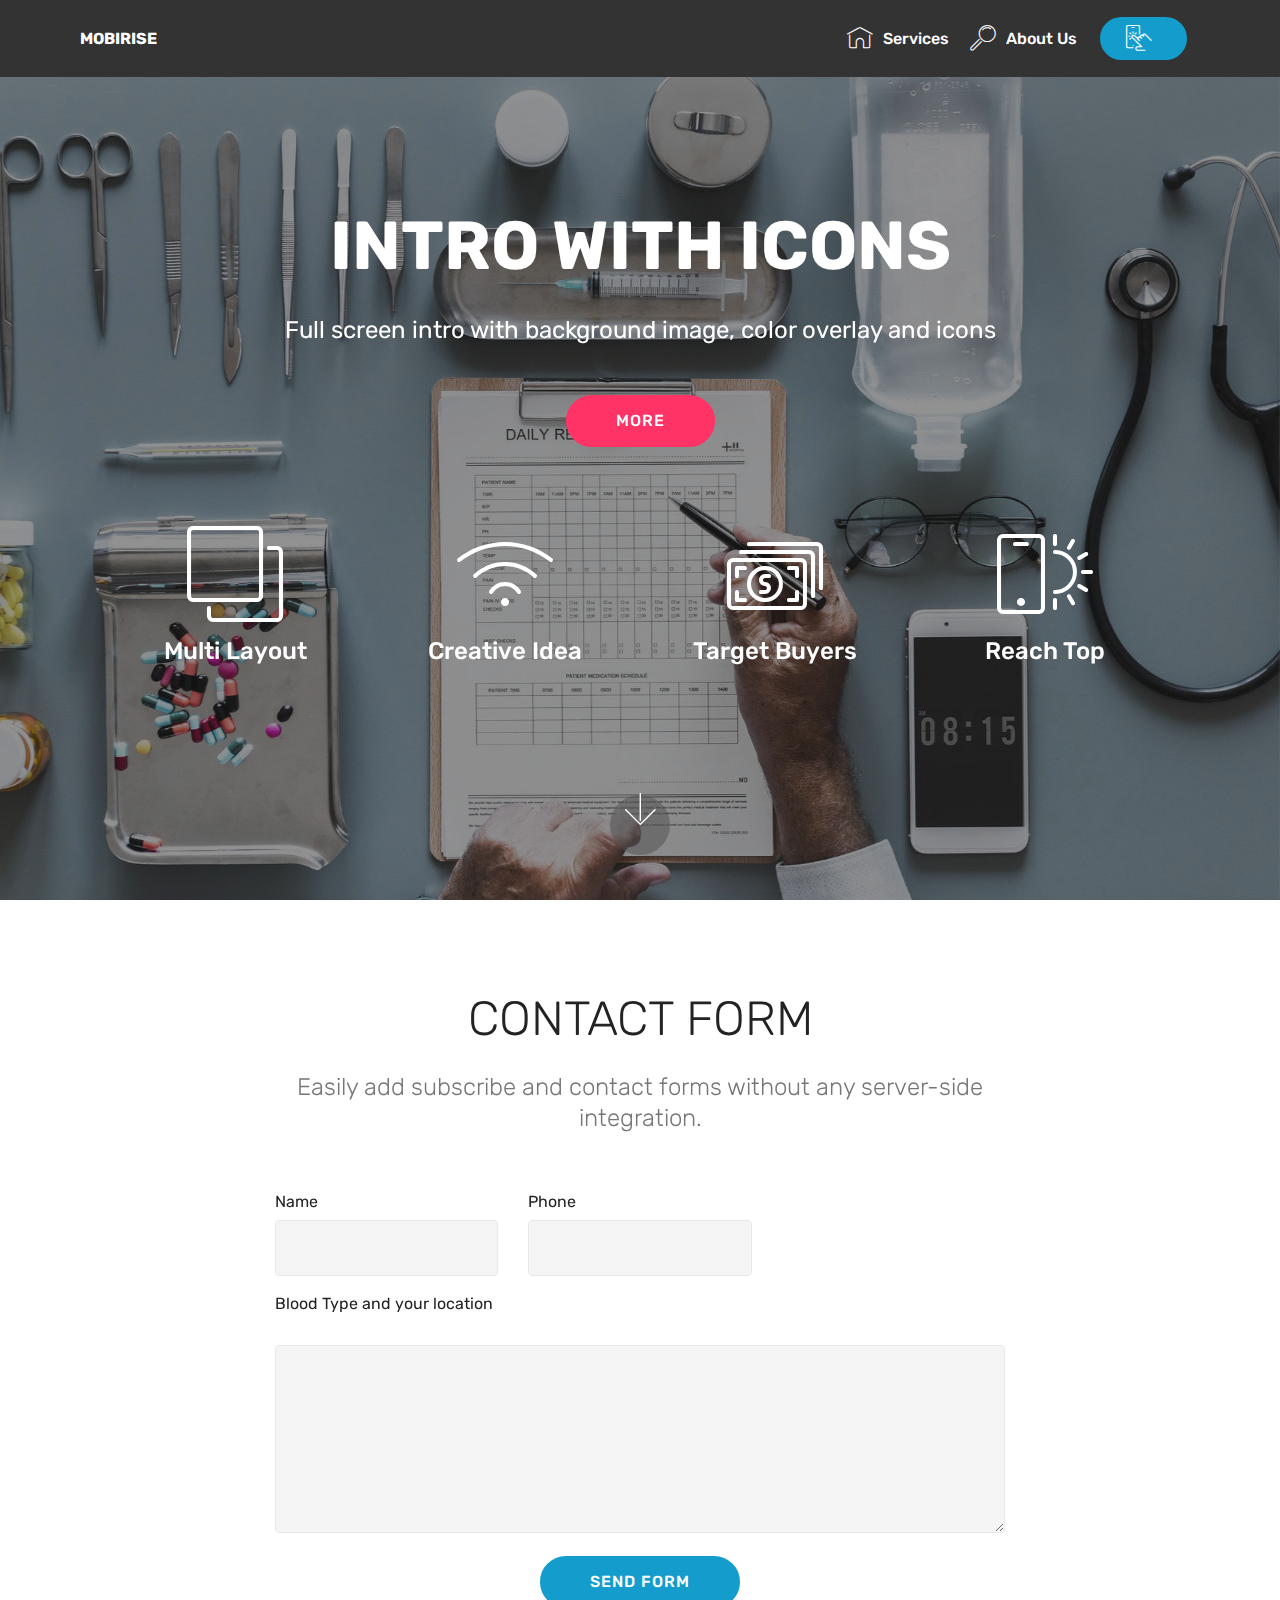
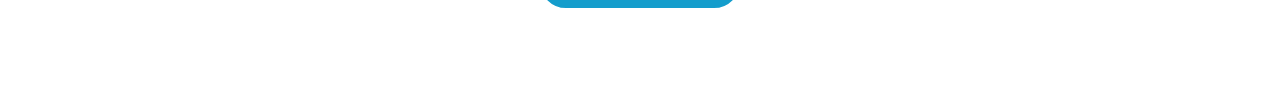
<file: index.html>
<!DOCTYPE html>
<html  >
<head>
  <!-- Site made with Mobirise Website Builder v4.10.2, https://mobirise.com -->
  <meta charset="UTF-8">
  <meta http-equiv="X-UA-Compatible" content="IE=edge">
  <meta name="generator" content="Mobirise v4.10.2, mobirise.com">
  <meta name="viewport" content="width=device-width, initial-scale=1, minimum-scale=1">
  <link rel="shortcut icon" href="assets/images/img-e2940-128x145.png" type="image/x-icon">
  <meta name="description" content="">
  
  <title>Home</title>
  <link rel="stylesheet" href="assets/web/assets/mobirise-icons/mobirise-icons.css">
  <link rel="stylesheet" href="assets/tether/tether.min.css">
  <link rel="stylesheet" href="assets/bootstrap/css/bootstrap.min.css">
  <link rel="stylesheet" href="assets/bootstrap/css/bootstrap-grid.min.css">
  <link rel="stylesheet" href="assets/bootstrap/css/bootstrap-reboot.min.css">
  <link rel="stylesheet" href="assets/dropdown/css/style.css">
  <link rel="stylesheet" href="assets/theme/css/style.css">
  <link rel="stylesheet" href="assets/mobirise/css/mbr-additional.css" type="text/css">
  
  
  
</head>
<body>
  <section class="menu cid-qTkzRZLJNu" once="menu" id="menu1-0">

    

    <nav class="navbar navbar-expand beta-menu navbar-dropdown align-items-center navbar-fixed-top navbar-toggleable-sm">
        <button class="navbar-toggler navbar-toggler-right" type="button" data-toggle="collapse" data-target="#navbarSupportedContent" aria-controls="navbarSupportedContent" aria-expanded="false" aria-label="Toggle navigation">
            <div class="hamburger">
                <span></span>
                <span></span>
                <span></span>
                <span></span>
            </div>
        </button>
        <div class="menu-logo">
            <div class="navbar-brand">
                
                <span class="navbar-caption-wrap"><a class="navbar-caption text-white display-4" href="https://mobirise.com">
                        MOBIRISE
                    </a></span>
            </div>
        </div>
        <div class="collapse navbar-collapse" id="navbarSupportedContent">
            <ul class="navbar-nav nav-dropdown" data-app-modern-menu="true"><li class="nav-item">
                    <a class="nav-link link text-white display-4" href="page1.html">
                        <span class="mbri-home mbr-iconfont mbr-iconfont-btn"></span>
                        Services
                    </a>
                </li>
                <li class="nav-item">
                    <a class="nav-link link text-white display-4" href="#top" target="_blank">
                        <span class="mbri-search mbr-iconfont mbr-iconfont-btn"></span>
                        About Us
                    </a>
                </li></ul>
            <div class="navbar-buttons mbr-section-btn"><a class="btn btn-sm btn-primary display-4" href="mahip.html"><br><span class="mbri-touch mbr-iconfont mbr-iconfont-btn"><br></span>
                    </a></div>
        </div>
    </nav>
</section>

<section class="engine"><a href="https://mobirise.info/k">develop free website</a></section><section class="header12 cid-rsjJorsQrS mbr-fullscreen mbr-parallax-background" id="header12-f">

    

    <div class="mbr-overlay" style="opacity: 0.5; background-color: rgb(35, 35, 35);">
    </div>

    <div class="container  ">
            <div class="media-container">
                <div class="col-md-12 align-center">
                    <h1 class="mbr-section-title pb-3 mbr-white mbr-bold mbr-fonts-style display-1">
                        INTRO WITH ICONS
                    </h1>
                    <p class="mbr-text pb-3 mbr-white mbr-fonts-style display-5">
                        Full screen intro with background image, color overlay and icons
                    </p>
                    <div class="mbr-section-btn align-center py-2">
                        <a class="btn btn-md btn-secondary display-4" href="https://mobirise.co">MORE</a>
                    </div>

                    <div class="icons-media-container mbr-white">
                        <div class="card col-12 col-md-6 col-lg-3">
                            <div class="icon-block">
                            <a href="mahip.html">
                                <span class="mbr-iconfont mbri-layers"></span>
                            </a>
                            </div>
                            <h5 class="mbr-fonts-style display-5">
                                Multi Layout
                            </h5>
                        </div>

                        <div class="card col-12 col-md-6 col-lg-3">
                            <div class="icon-block">
                                <a href="mahip.html">
                                    <span class="mbr-iconfont mbri-wifi"></span>
                                </a>
                            </div>
                            <h5 class="mbr-fonts-style display-5">
                                Creative Idea
                            </h5>
                        </div>

                        <div class="card col-12 col-md-6 col-lg-3">
                            <div class="icon-block">
                                <a href="https://mobirise.co/">
                                    <span class="mbri-cash mbr-iconfont"></span>
                                </a>
                            </div>
                            <h5 class="mbr-fonts-style display-5">
                                Target Buyers
                            </h5>
                        </div>

                        <div class="card col-12 col-md-6 col-lg-3">
                            <div class="icon-block">
                                <a href="https://mobirise.co/">
                                    <span class="mbri-mobirise mbr-iconfont"></span>
                                </a>
                            </div>
                            <h5 class="mbr-fonts-style display-5">
                                Reach Top
                            </h5>
                        </div>
                    </div>
                </div>
            </div>
    </div>

    <div class="mbr-arrow hidden-sm-down" aria-hidden="true">
        <a href="#next">
            <i class="mbri-down mbr-iconfont"></i>
        </a>
    </div>
</section>

<section class="mbr-section form1 cid-rsjL5BLE1d" id="form1-j">

    

    
    <div class="container">
        <div class="row justify-content-center">
            <div class="title col-12 col-lg-8">
                <h2 class="mbr-section-title align-center pb-3 mbr-fonts-style display-2">
                    CONTACT FORM
                </h2>
                <h3 class="mbr-section-subtitle align-center mbr-light pb-3 mbr-fonts-style display-5">
                    Easily add subscribe and contact forms without any server-side integration.
                </h3>
            </div>
        </div>
    </div>
    <div class="container">
        <div class="row justify-content-center">
            <div class="media-container-column col-lg-8" data-form-type="formoid">
                <!---Formbuilder Form--->
                <form action="https://mobirise.com/" method="POST" class="mbr-form form-with-styler" data-form-title="Mobirise Form"><input type="hidden" name="email" data-form-email="true" value="JQrZeeusWuGigOPLJe3Ht097rNdtf/i/Z8k8TWef0FEJ74pgG26V5LEE+YHnzdQRqUOUQgdxkrE0s4W8VXOvNnjeKh7YOeX8KoxpYfpe9elveizxxqOs+qiJLr/Z/8/F">
                    <div class="row">
                        <div hidden="hidden" data-form-alert="" class="alert alert-success col-12">Thanks for filling out the form!</div>
                        <div hidden="hidden" data-form-alert-danger="" class="alert alert-danger col-12">
                        </div>
                    </div>
                    <div class="dragArea row">
                        <div class="col-md-4  form-group" data-for="name">
                            <label for="name-form1-j" class="form-control-label mbr-fonts-style display-7">Name</label>
                            <input type="text" name="name" data-form-field="Name" required="required" class="form-control display-7" id="name-form1-j">
                        </div>
                        
                        <div data-for="phone" class="col-md-4  form-group">
                            <label for="phone-form1-j" class="form-control-label mbr-fonts-style display-7">Phone</label>
                            <input type="tel" name="phone" data-form-field="Phone" class="form-control display-7" id="phone-form1-j">
                        </div>
                        <div data-for="message" class="col-md-12 form-group">
                            <label for="message-form1-j" class="form-control-label mbr-fonts-style display-7">Blood Type and your location<br>&nbsp;</label>
                            <textarea name="message" data-form-field="Message" class="form-control display-7" id="message-form1-j"></textarea>
                        </div>
                        <div class="col-md-12 input-group-btn align-center">
                            <button type="submit" class="btn btn-primary btn-form display-4">SEND FORM</button>
                        </div>
                    </div>
                </form><!---Formbuilder Form--->
            </div>
        </div>
    </div>
</section>


  <script src="assets/web/assets/jquery/jquery.min.js"></script>
  <script src="assets/popper/popper.min.js"></script>
  <script src="assets/tether/tether.min.js"></script>
  <script src="assets/bootstrap/js/bootstrap.min.js"></script>
  <script src="assets/smoothscroll/smooth-scroll.js"></script>
  <script src="assets/dropdown/js/script.min.js"></script>
  <script src="assets/touchswipe/jquery.touch-swipe.min.js"></script>
  <script src="assets/vimeoplayer/jquery.mb.vimeo_player.js"></script>
  <script src="assets/parallax/jarallax.min.js"></script>
  <script src="assets/theme/js/script.js"></script>
  <script src="assets/formoid/formoid.min.js"></script>
  
  
</body>
</html>
</file>
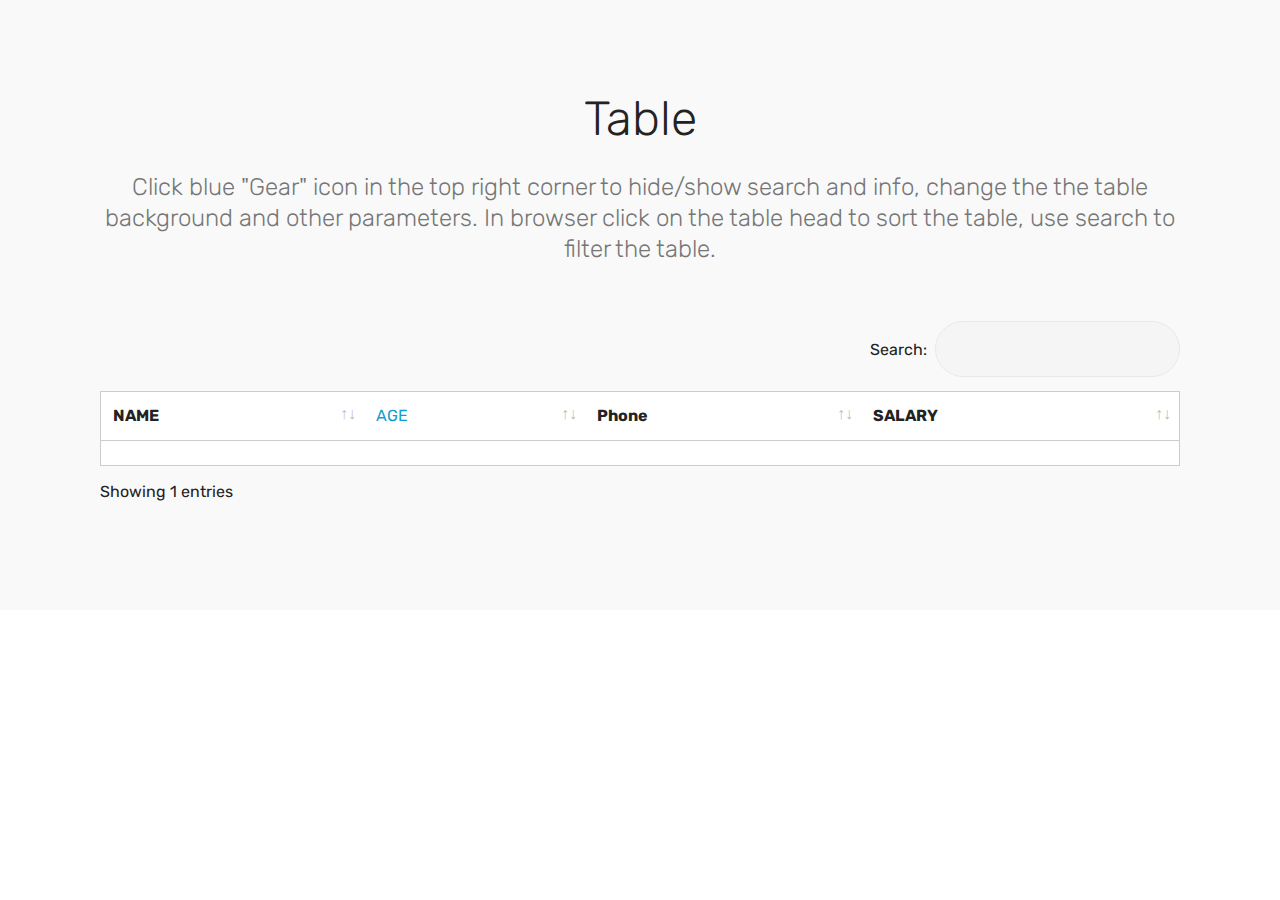
<file: mahip.html>
<!DOCTYPE html>
<html  >
<head>
  <!-- Site made with Mobirise Website Builder v4.10.2, https://mobirise.com -->
  <meta charset="UTF-8">
  <meta http-equiv="X-UA-Compatible" content="IE=edge">
  <meta name="generator" content="Mobirise v4.10.2, mobirise.com">
  <meta name="viewport" content="width=device-width, initial-scale=1, minimum-scale=1">
  <link rel="shortcut icon" href="assets/images/img-e2940-128x145.png" type="image/x-icon">
  <meta name="description" content="Web Page Builder Description">
  
  <title>mahip</title>
  <link rel="stylesheet" href="assets/tether/tether.min.css">
  <link rel="stylesheet" href="assets/bootstrap/css/bootstrap.min.css">
  <link rel="stylesheet" href="assets/bootstrap/css/bootstrap-grid.min.css">
  <link rel="stylesheet" href="assets/bootstrap/css/bootstrap-reboot.min.css">
  <link rel="stylesheet" href="assets/datatables/data-tables.bootstrap4.min.css">
  <link rel="stylesheet" href="assets/theme/css/style.css">
  <link rel="stylesheet" href="assets/mobirise/css/mbr-additional.css" type="text/css">
  
  
  
</head>
<body>
  <section class="section-table cid-rsj85jgczF" id="table1-b">

  
  
  <div class="container container-table">
      <h2 class="mbr-section-title mbr-fonts-style align-center pb-3 display-2">
          Table
      </h2>
      <h3 class="mbr-section-subtitle mbr-fonts-style align-center pb-5 mbr-light display-5">
            Click blue "Gear" icon in the top right corner to hide/show search and info, change the the table background and other parameters.  In browser click on the table head to sort the table, use search to filter the table.     
      </h3>
      <div class="table-wrapper">
        <div class="container">
          <div class="row search">
            <div class="col-md-6"></div>
            <div class="col-md-6">
                <div class="dataTables_filter">
                  <label class="searchInfo mbr-fonts-style display-7">Search:</label>
                  <input class="form-control input-sm" disabled="">
                </div>
            </div>
          </div>
        </div>

        <div class="container scroll">
          <table class="table isSearch" cellspacing="0">
            <thead>
              <tr class="table-heads ">
                  
                  
                  
                  
              <th class="head-item mbr-fonts-style display-7">
                      NAME</th><th class="head-item mbr-fonts-style display-7"><a href="index.html">
                      AGE</a></th><th class="head-item mbr-fonts-style display-7">Phone</th><th class="head-item mbr-fonts-style display-7">
                      SALARY</th></tr>
            </thead>

            <tbody>
              
              
              
              
            <tr> 
                
                
                
                
              <td class="body-item mbr-fonts-style display-7"></td><td class="body-item mbr-fonts-style display-7"></td><td class="body-item mbr-fonts-style display-7"></td><td class="body-item mbr-fonts-style display-7"></td></tr></tbody>
          </table>
        </div>
        <div class="container table-info-container">
          <div class="row info">
            <div class="col-md-6">
              <div class="dataTables_info mbr-fonts-style display-7">
                <span class="infoBefore">Showing</span>
                <span class="inactive infoRows"></span>
                <span class="infoAfter">entries</span>
                <span class="infoFilteredBefore">(filtered from</span>
                <span class="inactive infoRows"></span>
                <span class="infoFilteredAfter"> total entries)</span>
              </div>
            </div>
            <div class="col-md-6"></div>
          </div>
        </div>
      </div>
    </div>
</section>


  <section class="engine"><a href="https://mobirise.info/t">amp templates</a></section><script src="assets/web/assets/jquery/jquery.min.js"></script>
  <script src="assets/popper/popper.min.js"></script>
  <script src="assets/tether/tether.min.js"></script>
  <script src="assets/bootstrap/js/bootstrap.min.js"></script>
  <script src="assets/smoothscroll/smooth-scroll.js"></script>
  <script src="assets/datatables/jquery.data-tables.min.js"></script>
  <script src="assets/datatables/data-tables.bootstrap4.min.js"></script>
  <script src="assets/theme/js/script.js"></script>
  
  
</body>
</html>
</file>
<file: assets/web/assets/mobirise-icons/mobirise-icons.css>
@font-face {
  font-family: 'MobiriseIcons';
  src:  url('mobirise-icons.eot?spat4u');
  src:  url('mobirise-icons.eot?spat4u#iefix') format('embedded-opentype'),
    url('mobirise-icons.ttf?spat4u') format('truetype'),
    url('mobirise-icons.woff?spat4u') format('woff'),
    url('mobirise-icons.svg?spat4u#MobiriseIcons') format('svg');
  font-weight: normal;
  font-style: normal;
}

[class^="mbri-"], [class*=" mbri-"] {
  /* use !important to prevent issues with browser extensions that change fonts */
  font-family: MobiriseIcons !important;
  speak: none;
  font-style: normal;
  font-weight: normal;
  font-variant: normal;
  text-transform: none;
  line-height: 1;

  /* Better Font Rendering =========== */
  -webkit-font-smoothing: antialiased;
  -moz-osx-font-smoothing: grayscale;
}

.mbri-add-submenu:before {
  content: "\e900";
}
.mbri-alert:before {
  content: "\e901";
}
.mbri-align-center:before {
  content: "\e902";
}
.mbri-align-justify:before {
  content: "\e903";
}
.mbri-align-left:before {
  content: "\e904";
}
.mbri-align-right:before {
  content: "\e905";
}
.mbri-android:before {
  content: "\e906";
}
.mbri-apple:before {
  content: "\e907";
}
.mbri-arrow-down:before {
  content: "\e908";
}
.mbri-arrow-next:before {
  content: "\e909";
}
.mbri-arrow-prev:before {
  content: "\e90a";
}
.mbri-arrow-up:before {
  content: "\e90b";
}
.mbri-bold:before {
  content: "\e90c";
}
.mbri-bookmark:before {
  content: "\e90d";
}
.mbri-bootstrap:before {
  content: "\e90e";
}
.mbri-briefcase:before {
  content: "\e90f";
}
.mbri-browse:before {
  content: "\e910";
}
.mbri-bulleted-list:before {
  content: "\e911";
}
.mbri-calendar:before {
  content: "\e912";
}
.mbri-camera:before {
  content: "\e913";
}
.mbri-cart-add:before {
  content: "\e914";
}
.mbri-cart-full:before {
  content: "\e915";
}
.mbri-cash:before {
  content: "\e916";
}
.mbri-change-style:before {
  content: "\e917";
}
.mbri-chat:before {
  content: "\e918";
}
.mbri-clock:before {
  content: "\e919";
}
.mbri-close:before {
  content: "\e91a";
}
.mbri-cloud:before {
  content: "\e91b";
}
.mbri-code:before {
  content: "\e91c";
}
.mbri-contact-form:before {
  content: "\e91d";
}
.mbri-credit-card:before {
  content: "\e91e";
}
.mbri-cursor-click:before {
  content: "\e91f";
}
.mbri-cust-feedback:before {
  content: "\e920";
}
.mbri-database:before {
  content: "\e921";
}
.mbri-delivery:before {
  content: "\e922";
}
.mbri-desktop:before {
  content: "\e923";
}
.mbri-devices:before {
  content: "\e924";
}
.mbri-down:before {
  content: "\e925";
}
.mbri-download:before {
  content: "\e989";
}
.mbri-drag-n-drop:before {
  content: "\e927";
}
.mbri-drag-n-drop2:before {
  content: "\e928";
}
.mbri-edit:before {
  content: "\e929";
}
.mbri-edit2:before {
  content: "\e92a";
}
.mbri-error:before {
  content: "\e92b";
}
.mbri-extension:before {
  content: "\e92c";
}
.mbri-features:before {
  content: "\e92d";
}
.mbri-file:before {
  content: "\e92e";
}
.mbri-flag:before {
  content: "\e92f";
}
.mbri-folder:before {
  content: "\e930";
}
.mbri-gift:before {
  content: "\e931";
}
.mbri-github:before {
  content: "\e932";
}
.mbri-globe:before {
  content: "\e933";
}
.mbri-globe-2:before {
  content: "\e934";
}
.mbri-growing-chart:before {
  content: "\e935";
}
.mbri-hearth:before {
  content: "\e936";
}
.mbri-help:before {
  content: "\e937";
}
.mbri-home:before {
  content: "\e938";
}
.mbri-hot-cup:before {
  content: "\e939";
}
.mbri-idea:before {
  content: "\e93a";
}
.mbri-image-gallery:before {
  content: "\e93b";
}
.mbri-image-slider:before {
  content: "\e93c";
}
.mbri-info:before {
  content: "\e93d";
}
.mbri-italic:before {
  content: "\e93e";
}
.mbri-key:before {
  content: "\e93f";
}
.mbri-laptop:before {
  content: "\e940";
}
.mbri-layers:before {
  content: "\e941";
}
.mbri-left-right:before {
  content: "\e942";
}
.mbri-left:before {
  content: "\e943";
}
.mbri-letter:before {
  content: "\e944";
}
.mbri-like:before {
  content: "\e945";
}
.mbri-link:before {
  content: "\e946";
}
.mbri-lock:before {
  content: "\e947";
}
.mbri-login:before {
  content: "\e948";
}
.mbri-logout:before {
  content: "\e949";
}
.mbri-magic-stick:before {
  content: "\e94a";
}
.mbri-map-pin:before {
  content: "\e94b";
}
.mbri-menu:before {
  content: "\e94c";
}
.mbri-mobile:before {
  content: "\e94d";
}
.mbri-mobile2:before {
  content: "\e94e";
}
.mbri-mobirise:before {
  content: "\e94f";
}
.mbri-more-horizontal:before {
  content: "\e950";
}
.mbri-more-vertical:before {
  content: "\e951";
}
.mbri-music:before {
  content: "\e952";
}
.mbri-new-file:before {
  content: "\e953";
}
.mbri-numbered-list:before {
  content: "\e954";
}
.mbri-opened-folder:before {
  content: "\e955";
}
.mbri-pages:before {
  content: "\e956";
}
.mbri-paper-plane:before {
  content: "\e957";
}
.mbri-paperclip:before {
  content: "\e958";
}
.mbri-photo:before {
  content: "\e959";
}
.mbri-photos:before {
  content: "\e95a";
}
.mbri-pin:before {
  content: "\e95b";
}
.mbri-play:before {
  content: "\e95c";
}
.mbri-plus:before {
  content: "\e95d";
}
.mbri-preview:before {
  content: "\e95e";
}
.mbri-print:before {
  content: "\e95f";
}
.mbri-protect:before {
  content: "\e960";
}
.mbri-question:before {
  content: "\e961";
}
.mbri-quote-left:before {
  content: "\e962";
}
.mbri-quote-right:before {
  content: "\e963";
}
.mbri-refresh:before {
  content: "\e964";
}
.mbri-responsive:before {
  content: "\e965";
}
.mbri-right:before {
  content: "\e966";
}
.mbri-rocket:before {
  content: "\e967";
}
.mbri-sad-face:before {
  content: "\e968";
}
.mbri-sale:before {
  content: "\e969";
}
.mbri-save:before {
  content: "\e96a";
}
.mbri-search:before {
  content: "\e96b";
}
.mbri-setting:before {
  content: "\e96c";
}
.mbri-setting2:before {
  content: "\e96d";
}
.mbri-setting3:before {
  content: "\e96e";
}
.mbri-share:before {
  content: "\e96f";
}
.mbri-shopping-bag:before {
  content: "\e970";
}
.mbri-shopping-basket:before {
  content: "\e971";
}
.mbri-shopping-cart:before {
  content: "\e972";
}
.mbri-sites:before {
  content: "\e973";
}
.mbri-smile-face:before {
  content: "\e974";
}
.mbri-speed:before {
  content: "\e975";
}
.mbri-star:before {
  content: "\e976";
}
.mbri-success:before {
  content: "\e977";
}
.mbri-sun:before {
  content: "\e978";
}
.mbri-sun2:before {
  content: "\e979";
}
.mbri-tablet:before {
  content: "\e97a";
}
.mbri-tablet-vertical:before {
  content: "\e97b";
}
.mbri-target:before {
  content: "\e97c";
}
.mbri-timer:before {
  content: "\e97d";
}
.mbri-to-ftp:before {
  content: "\e97e";
}
.mbri-to-local-drive:before {
  content: "\e97f";
}
.mbri-touch-swipe:before {
  content: "\e980";
}
.mbri-touch:before {
  content: "\e981";
}
.mbri-trash:before {
  content: "\e982";
}
.mbri-underline:before {
  content: "\e983";
}
.mbri-unlink:before {
  content: "\e984";
}
.mbri-unlock:before {
  content: "\e985";
}
.mbri-up-down:before {
  content: "\e986";
}
.mbri-up:before {
  content: "\e987";
}
.mbri-update:before {
  content: "\e988";
}
.mbri-upload:before {
 content: "\e926"; 
}
.mbri-user:before {
  content: "\e98a";
}
.mbri-user2:before {
  content: "\e98b";
}
.mbri-users:before {
  content: "\e98c";
}
.mbri-video:before {
  content: "\e98d";
}
.mbri-video-play:before {
  content: "\e98e";
}
.mbri-watch:before {
  content: "\e98f";
}
.mbri-website-theme:before {
  content: "\e990";
}
.mbri-wifi:before {
  content: "\e991";
}
.mbri-windows:before {
  content: "\e992";
}
.mbri-zoom-out:before {
  content: "\e993";
}
.mbri-redo:before {
  content: "\e994";
}
.mbri-undo:before {
  content: "\e995";
}
</file>
<file: assets/dropdown/css/style.css>
.navbar-dropdown {
  left: 0;
  padding: 0;
  position: absolute;
  right: 0;
  top: 0;
  transition: all 0.45s ease;
  z-index: 1030;
  background: #282828; }
  .navbar-dropdown .navbar-logo {
    margin-right: 0.8rem;
    transition: margin 0.3s ease-in-out;
    vertical-align: middle; }
    .navbar-dropdown .navbar-logo img {
      height: 3.125rem;
      transition: all 0.3s ease-in-out; }
    .navbar-dropdown .navbar-logo.mbr-iconfont {
      font-size: 3.125rem;
      line-height: 3.125rem; }
  .navbar-dropdown .navbar-caption {
    font-weight: 700;
    white-space: normal;
    vertical-align: -4px;
    line-height: 3.125rem !important; }
    .navbar-dropdown .navbar-caption, .navbar-dropdown .navbar-caption:hover {
      color: inherit;
      text-decoration: none; }
  .navbar-dropdown .mbr-iconfont + .navbar-caption {
    vertical-align: -1px; }
  .navbar-dropdown.navbar-fixed-top {
    position: fixed; }
  .navbar-dropdown .navbar-brand span {
    vertical-align: -4px; }
  .navbar-dropdown.bg-color.transparent {
    background: none; }
  .navbar-dropdown.navbar-short .navbar-brand {
    padding: 0.625rem 0; }
    .navbar-dropdown.navbar-short .navbar-brand span {
      vertical-align: -1px; }
  .navbar-dropdown.navbar-short .navbar-caption {
    line-height: 2.375rem !important;
    vertical-align: -2px; }
  .navbar-dropdown.navbar-short .navbar-logo {
    margin-right: 0.5rem; }
    .navbar-dropdown.navbar-short .navbar-logo img {
      height: 2.375rem; }
    .navbar-dropdown.navbar-short .navbar-logo.mbr-iconfont {
      font-size: 2.375rem;
      line-height: 2.375rem; }
  .navbar-dropdown.navbar-short .mbr-table-cell {
    height: 3.625rem; }
  .navbar-dropdown .navbar-close {
    left: 0.6875rem;
    position: fixed;
    top: 0.75rem;
    z-index: 1000; }
  .navbar-dropdown .hamburger-icon {
    content: "";
    display: inline-block;
    vertical-align: middle;
    width: 16px;
    -webkit-box-shadow: 0 -6px 0 1px #282828,0 0 0 1px #282828,0 6px 0 1px #282828;
    -moz-box-shadow: 0 -6px 0 1px #282828,0 0 0 1px #282828,0 6px 0 1px #282828;
    box-shadow: 0 -6px 0 1px #282828,0 0 0 1px #282828,0 6px 0 1px #282828; }

.dropdown-menu .dropdown-toggle[data-toggle="dropdown-submenu"]::after {
  border-bottom: 0.35em solid transparent;
  border-left: 0.35em solid;
  border-right: 0;
  border-top: 0.35em solid transparent;
  margin-left: 0.3rem; }

.dropdown-menu .dropdown-item:focus {
  outline: 0; }

.nav-dropdown {
  font-size: 0.75rem;
  font-weight: 500;
  height: auto !important; }
  .nav-dropdown .nav-btn {
    padding-left: 1rem; }
  .nav-dropdown .link {
    margin: .667em 1.667em;
    font-weight: 500;
    padding: 0;
    transition: color .2s ease-in-out; }
    .nav-dropdown .link.dropdown-toggle {
      margin-right: 2.583em; }
      .nav-dropdown .link.dropdown-toggle::after {
        margin-left: .25rem;
        border-top: 0.35em solid;
        border-right: 0.35em solid transparent;
        border-left: 0.35em solid transparent;
        border-bottom: 0; }
      .nav-dropdown .link.dropdown-toggle[aria-expanded="true"] {
        margin: 0;
        padding: 0.667em 3.263em  0.667em 1.667em; }
  .nav-dropdown .link::after,
  .nav-dropdown .dropdown-item::after {
    color: inherit; }
  .nav-dropdown .btn {
    font-size: 0.75rem;
    font-weight: 700;
    letter-spacing: 0;
    margin-bottom: 0;
    padding-left: 1.25rem;
    padding-right: 1.25rem; }
  .nav-dropdown .dropdown-menu {
    border-radius: 0;
    border: 0;
    left: 0;
    margin: 0;
    padding-bottom: 1.25rem;
    padding-top: 1.25rem;
    position: relative; }
  .nav-dropdown .dropdown-submenu {
    margin-left: 0.125rem;
    top: 0; }
  .nav-dropdown .dropdown-item {
    font-weight: 500;
    line-height: 2;
    padding: 0.3846em 4.615em 0.3846em 1.5385em;
    position: relative;
    transition: color .2s ease-in-out, background-color .2s ease-in-out; }
    .nav-dropdown .dropdown-item::after {
      margin-top: -0.3077em;
      position: absolute;
      right: 1.1538em;
      top: 50%; }
    .nav-dropdown .dropdown-item:focus, .nav-dropdown .dropdown-item:hover {
      background: none; }

@media (max-width: 767px) {
  .nav-dropdown.navbar-toggleable-sm {
    bottom: 0;
    display: none;
    left: 0;
    overflow-x: hidden;
    position: fixed;
    top: 0;
    transform: translateX(-100%);
    -ms-transform: translateX(-100%);
    -webkit-transform: translateX(-100%);
    width: 18.75rem;
    z-index: 999; } }
.nav-dropdown.navbar-toggleable-xl {
  bottom: 0;
  display: none;
  left: 0;
  overflow-x: hidden;
  position: fixed;
  top: 0;
  transform: translateX(-100%);
  -ms-transform: translateX(-100%);
  -webkit-transform: translateX(-100%);
  width: 18.75rem;
  z-index: 999; }

.nav-dropdown-sm {
  display: block !important;
  overflow-x: hidden;
  overflow: auto;
  padding-top: 3.875rem; }
  .nav-dropdown-sm::after {
    content: "";
    display: block;
    height: 3rem;
    width: 100%; }
  .nav-dropdown-sm.collapse.in ~ .navbar-close {
    display: block !important; }
  .nav-dropdown-sm.collapsing, .nav-dropdown-sm.collapse.in {
    transform: translateX(0);
    -ms-transform: translateX(0);
    -webkit-transform: translateX(0);
    transition: all 0.25s ease-out;
    -webkit-transition: all 0.25s ease-out;
    background: #282828; }
  .nav-dropdown-sm.collapsing[aria-expanded="false"] {
    transform: translateX(-100%);
    -ms-transform: translateX(-100%);
    -webkit-transform: translateX(-100%); }
  .nav-dropdown-sm .nav-item {
    display: block;
    margin-left: 0 !important;
    padding-left: 0; }
  .nav-dropdown-sm .link,
  .nav-dropdown-sm .dropdown-item {
    border-top: 1px dotted rgba(255, 255, 255, 0.1);
    font-size: 0.8125rem;
    line-height: 1.6;
    margin: 0 !important;
    padding: 0.875rem 2.4rem 0.875rem 1.5625rem !important;
    position: relative;
    white-space: normal; }
    .nav-dropdown-sm .link:focus, .nav-dropdown-sm .link:hover,
    .nav-dropdown-sm .dropdown-item:focus,
    .nav-dropdown-sm .dropdown-item:hover {
      background: rgba(0, 0, 0, 0.2) !important;
      color: #c0a375; }
  .nav-dropdown-sm .nav-btn {
    position: relative;
    padding: 1.5625rem 1.5625rem 0 1.5625rem; }
    .nav-dropdown-sm .nav-btn::before {
      border-top: 1px dotted rgba(255, 255, 255, 0.1);
      content: "";
      left: 0;
      position: absolute;
      top: 0;
      width: 100%; }
    .nav-dropdown-sm .nav-btn + .nav-btn {
      padding-top: 0.625rem; }
      .nav-dropdown-sm .nav-btn + .nav-btn::before {
        display: none; }
  .nav-dropdown-sm .btn {
    padding: 0.625rem 0; }
  .nav-dropdown-sm .dropdown-toggle[data-toggle="dropdown-submenu"]::after {
    margin-left: .25rem;
    border-top: 0.35em solid;
    border-right: 0.35em solid transparent;
    border-left: 0.35em solid transparent;
    border-bottom: 0; }
  .nav-dropdown-sm .dropdown-toggle[data-toggle="dropdown-submenu"][aria-expanded="true"]::after {
    border-top: 0;
    border-right: 0.35em solid transparent;
    border-left: 0.35em solid transparent;
    border-bottom: 0.35em solid; }
  .nav-dropdown-sm .dropdown-menu {
    margin: 0;
    padding: 0;
    position: relative;
    top: 0;
    left: 0;
    width: 100%;
    border: 0;
    float: none;
    border-radius: 0;
    background: none; }
  .nav-dropdown-sm .dropdown-submenu {
    left: 100%;
    margin-left: 0.125rem;
    margin-top: -1.25rem;
    top: 0; }

.navbar-toggleable-sm .nav-dropdown .dropdown-menu {
  position: absolute; }

.navbar-toggleable-sm .nav-dropdown .dropdown-submenu {
  left: 100%;
  margin-left: 0.125rem;
  margin-top: -1.25rem;
  top: 0; }

.navbar-toggleable-sm.opened .nav-dropdown .dropdown-menu {
  position: relative; }

.navbar-toggleable-sm.opened .nav-dropdown .dropdown-submenu {
  left: 0;
  margin-left: 00rem;
  margin-top: 0rem;
  top: 0; }

.is-builder .nav-dropdown.collapsing {
  transition: none !important; }

/*# sourceMappingURL=style.css.map */
</file>
<file: assets/theme/css/style.css>
/*!
 * Mobirise v4 theme (https://mobirise.com/)
 * Copyright 2017 Mobirise
 */
section {
  background-color: #eeeeee; }

section,
.container,
.container-fluid {
  position: relative;
  word-wrap: break-word; }

a.mbr-iconfont:hover {
  text-decoration: none; }

.article .lead p, .article .lead ul, .article .lead ol, .article .lead pre, .article .lead blockquote {
  margin-bottom: 0; }

a {
  font-style: normal;
  font-weight: 400;
  cursor: pointer; }
  a, a:hover {
    text-decoration: none; }

figure {
  margin-bottom: 0; }

body {
  color: #232323; }

h1, h2, h3, h4, h5, h6,
.h1, .h2, .h3, .h4, .h5, .h6,
.display-1, .display-2, .display-3, .display-4 {
  line-height: 1;
  word-break: break-word;
  word-wrap: break-word; }

b, strong {
  font-weight: bold; }

blockquote {
  padding: 10px 0 10px 20px;
  position: relative;
  border-left: 2px solid;
  border-color: #ff3366; }

input:-webkit-autofill, input:-webkit-autofill:hover, input:-webkit-autofill:focus, input:-webkit-autofill:active {
  transition-delay: 9999s;
  transition-property: background-color, color; }

textarea[type="hidden"] {
  display: none; }

body {
  position: relative; }

section {
  background-position: 50% 50%;
  background-repeat: no-repeat;
  background-size: cover; }
  section .mbr-background-video,
  section .mbr-background-video-preview {
    position: absolute;
    bottom: 0;
    left: 0;
    right: 0;
    top: 0; }

.hidden {
  visibility: hidden; }

.mbr-z-index20 {
  z-index: 20; }

/*! Base colors */
.mbr-white {
  color: #ffffff; }

.mbr-black {
  color: #000000; }

.mbr-bg-white {
  background-color: #ffffff; }

.mbr-bg-black {
  background-color: #000000; }

/*! Text-aligns */
.align-left {
  text-align: left; }

.align-center {
  text-align: center; }

.align-right {
  text-align: right; }

@media (max-width: 767px) {
  .align-left, .align-center, .align-right, .mbr-section-btn, .mbr-section-title {
    text-align: center; } }
/*! Font-weight  */
.mbr-light {
  font-weight: 300; }

.mbr-regular {
  font-weight: 400; }

.mbr-semibold {
  font-weight: 500; }

.mbr-bold {
  font-weight: 700; }

/*! Media  */
.media-size-item {
  -webkit-flex: 1 1 auto;
  -moz-flex: 1 1 auto;
  -ms-flex: 1 1 auto;
  -o-flex: 1 1 auto;
  flex: 1 1 auto; }

.media-content {
  -webkit-flex-basis: 100%;
  flex-basis: 100%; }

.media-container-row {
  display: -ms-flexbox;
  display: -webkit-flex;
  display: flex;
  -webkit-flex-direction: row;
  -ms-flex-direction: row;
  flex-direction: row;
  -webkit-flex-wrap: wrap;
  -ms-flex-wrap: wrap;
  flex-wrap: wrap;
  -webkit-justify-content: center;
  -ms-flex-pack: center;
  justify-content: center;
  -webkit-align-content: center;
  -ms-flex-line-pack: center;
  align-content: center;
  -webkit-align-items: start;
  -ms-flex-align: start;
  align-items: start; }
  .media-container-row .media-size-item {
    width: 400px; }

.media-container-column {
  display: -ms-flexbox;
  display: -webkit-flex;
  display: flex;
  -webkit-flex-direction: column;
  -ms-flex-direction: column;
  flex-direction: column;
  -webkit-flex-wrap: wrap;
  -ms-flex-wrap: wrap;
  flex-wrap: wrap;
  -webkit-justify-content: center;
  -ms-flex-pack: center;
  justify-content: center;
  -webkit-align-content: center;
  -ms-flex-line-pack: center;
  align-content: center;
  -webkit-align-items: stretch;
  -ms-flex-align: stretch;
  align-items: stretch; }
  .media-container-column > * {
    width: 100%; }

@media (min-width: 992px) {
  .media-container-row {
    -webkit-flex-wrap: nowrap;
    -ms-flex-wrap: nowrap;
    flex-wrap: nowrap; } }
figure {
  overflow: hidden; }

figure[mbr-media-size] {
  transition: width 0.1s; }

.mbr-figure img, .mbr-figure iframe {
  display: block;
  width: 100%; }

.card {
  background-color: transparent;
  border: none; }

.card-box {
  width: 100%; }

.card-img {
  text-align: center;
  flex-shrink: 0;
  -webkit-flex-shrink: 0; }

.media {
  max-width: 100%;
  margin: 0 auto; }

.mbr-figure {
  -ms-flex-item-align: center;
  -ms-grid-row-align: center;
  -webkit-align-self: center;
  align-self: center; }

.media-container > div {
  max-width: 100%; }

.mbr-figure img, .card-img img {
  width: 100%; }

@media (max-width: 991px) {
  .media-size-item {
    width: auto !important; }

  .media {
    width: auto; }

  .mbr-figure {
    width: 100% !important; } }
/*! Buttons */
.mbr-section-btn {
  margin-left: -.25rem;
  margin-right: -.25rem;
  font-size: 0; }

nav .mbr-section-btn {
  margin-left: 0rem;
  margin-right: 0rem; }

/*! Btn icon margin */
.btn .mbr-iconfont, .btn.btn-sm .mbr-iconfont {
  cursor: pointer;
  margin-right: 0.5rem; }

.btn.btn-md .mbr-iconfont, .btn.btn-md .mbr-iconfont {
  margin-right: 0.8rem; }

.mbr-regular {
  font-weight: 400; }

.mbr-semibold {
  font-weight: 500; }

.mbr-bold {
  font-weight: 700; }

[type="submit"] {
  -webkit-appearance: none; }

/*! Full-screen */
.mbr-fullscreen .mbr-overlay {
  min-height: 100vh; }

.mbr-fullscreen {
  display: flex;
  display: -webkit-flex;
  display: -moz-flex;
  display: -ms-flex;
  display: -o-flex;
  align-items: center;
  -webkit-align-items: center;
  min-height: 100vh;
  padding-top: 3rem;
  padding-bottom: 3rem; }

/*! Map */
.map {
  height: 25rem;
  position: relative; }
  .map iframe {
    width: 100%;
    height: 100%; }

/* Form */
.form-asterisk {
  font-family: initial;
  position: absolute;
  top: -2px;
  font-weight: normal; }

/*! Scroll to top arrow */
.mbr-arrow-up {
  bottom: 25px;
  right: 90px;
  position: fixed;
  text-align: right;
  z-index: 5000;
  color: #ffffff;
  font-size: 32px;
  transform: rotate(180deg);
  -webkit-transform: rotate(180deg); }

.mbr-arrow-up a {
  background: rgba(0, 0, 0, 0.2);
  border-radius: 3px;
  color: #fff;
  display: inline-block;
  height: 60px;
  width: 60px;
  outline-style: none !important;
  position: relative;
  text-decoration: none;
  transition: all .3s ease-in-out;
  cursor: pointer;
  text-align: center; }
  .mbr-arrow-up a:hover {
    background-color: rgba(0, 0, 0, 0.4); }
  .mbr-arrow-up a i {
    line-height: 60px; }

.mbr-arrow-up-icon {
  display: block;
  color: #fff; }

.mbr-arrow-up-icon::before {
  content: "\203a";
  display: inline-block;
  font-family: serif;
  font-size: 32px;
  line-height: 1;
  font-style: normal;
  position: relative;
  top: 6px;
  left: -4px;
  -webkit-transform: rotate(-90deg);
  transform: rotate(-90deg); }

/*! Arrow Down */
.mbr-arrow {
  position: absolute;
  bottom: 45px;
  left: 50%;
  width: 60px;
  height: 60px;
  cursor: pointer;
  background-color: rgba(80, 80, 80, 0.5);
  border-radius: 50%;
  -webkit-transform: translateX(-50%);
  transform: translateX(-50%); }
  .mbr-arrow > a {
    display: inline-block;
    text-decoration: none;
    outline-style: none;
    -webkit-animation: arrowdown 1.7s ease-in-out infinite;
    animation: arrowdown 1.7s ease-in-out infinite; }
    .mbr-arrow > a > i {
      position: absolute;
      top: -2px;
      left: 15px;
      font-size: 2rem; }

@keyframes arrowdown {
  0% {
    transform: translateY(0px);
    -webkit-transform: translateY(0px); }
  50% {
    transform: translateY(-5px);
    -webkit-transform: translateY(-5px); }
  100% {
    transform: translateY(0px);
    -webkit-transform: translateY(0px); } }
@-webkit-keyframes arrowdown {
  0% {
    transform: translateY(0px);
    -webkit-transform: translateY(0px); }
  50% {
    transform: translateY(-5px);
    -webkit-transform: translateY(-5px); }
  100% {
    transform: translateY(0px);
    -webkit-transform: translateY(0px); } }
@media (max-width: 500px) {
  .mbr-arrow-up {
    left: 50%;
    right: auto;
    transform: translateX(-50%) rotate(180deg);
    -webkit-transform: translateX(-50%) rotate(180deg); } }
/*Gradients animation*/
@keyframes gradient-animation {
  from {
    background-position: 0% 100%;
    animation-timing-function: ease-in-out; }
  to {
    background-position: 100% 0%;
    animation-timing-function: ease-in-out; } }
@-webkit-keyframes gradient-animation {
  from {
    background-position: 0% 100%;
    animation-timing-function: ease-in-out; }
  to {
    background-position: 100% 0%;
    animation-timing-function: ease-in-out; } }
.bg-gradient {
  background-size: 200% 200%;
  animation: gradient-animation 5s infinite alternate;
  -webkit-animation: gradient-animation 5s infinite alternate; }

.menu .navbar-brand {
  display: -webkit-flex; }
  .menu .navbar-brand span {
    display: flex;
    display: -webkit-flex; }
  .menu .navbar-brand .navbar-caption-wrap {
    display: -webkit-flex; }
  .menu .navbar-brand .navbar-logo img {
    display: -webkit-flex; }
@media (min-width: 768px) and (max-width: 991px) {
  .menu .navbar-toggleable-sm .navbar-nav {
    display: -webkit-box;
    display: -webkit-flex;
    display: -ms-flexbox; } }
@media (max-width: 991px) {
  .menu .navbar-collapse {
    max-height: 93.5vh; }
    .menu .navbar-collapse.show {
      overflow: auto; } }
@media (min-width: 992px) {
  .menu .navbar-nav.nav-dropdown {
    display: -webkit-flex; }
  .menu .navbar-toggleable-sm .navbar-collapse {
    display: -webkit-flex !important; } }
@media (max-width: 767px) {
  .menu .navbar-collapse {
    max-height: 80vh; } }

.navbar {
  display: -webkit-flex;
  -webkit-flex-wrap: wrap;
  -webkit-align-items: center;
  -webkit-justify-content: space-between; }

.navbar-collapse {
  -webkit-flex-basis: 100%;
  -webkit-flex-grow: 1;
  -webkit-align-items: center; }

.nav-dropdown .link {
  padding: .667em 1.667em !important;
  margin: 0 !important; }

.nav {
  display: -webkit-flex;
  -webkit-flex-wrap: wrap; }

.row {
  display: -webkit-flex;
  -webkit-flex-wrap: wrap; }

.justify-content-center {
  -webkit-justify-content: center; }

.form-inline {
  display: -webkit-flex;
  -webkit-flex-flow: row wrap;
  -webkit-align-items: center; }

.card-wrapper {
  -webkit-flex: 1; }

.carousel-control {
  z-index: 10;
  display: -webkit-flex;
  -webkit-align-items: center;
  -webkit-justify-content: center; }

.carousel-controls {
  display: -webkit-flex; }

.media {
  display: -webkit-flex; }

.form-group:focus {
  outline: none; }

.jq-selectbox__select {
  padding: 1.07em .5em;
  position: absolute;
  top: 0;
  left: 0;
  width: 100%; }

.jq-selectbox__dropdown {
  position: absolute;
  top: 100% !important;
  left: 0 !important;
  width: 100% !important; }

.jq-selectbox__trigger-arrow {
  transform: translateY(-50%); }

.jq-selectbox li {
  padding: 1.07em .5em; }

.modal-dialog, .modal-content {
  height: 100%; }

.modal-dialog .carousel-inner {
  height: 100%;
  height: -webkit-fill-available;
  height: fill-available; }

.carousel-item {
  text-align: center; }

.carousel-item img {
  margin: auto; }
.engine {
	position: absolute;
	text-indent: -2400px;
	text-align: center;
	padding: 0;
	top: 0;
	left: -2400px;
}
</file>
<file: assets/mobirise/css/mbr-additional.css>
@import url(https://fonts.googleapis.com/css?family=Rubik:300,300i,400,400i,500,500i,700,700i,900,900i);





body {
  font-style: normal;
  line-height: 1.5;
}
.mbr-section-title {
  font-style: normal;
  line-height: 1.2;
}
.mbr-section-subtitle {
  line-height: 1.3;
}
.mbr-text {
  font-style: normal;
  line-height: 1.6;
}
.display-1 {
  font-family: 'Rubik', sans-serif;
  font-size: 4.25rem;
}
.display-1 > .mbr-iconfont {
  font-size: 6.8rem;
}
.display-2 {
  font-family: 'Rubik', sans-serif;
  font-size: 3rem;
}
.display-2 > .mbr-iconfont {
  font-size: 4.8rem;
}
.display-4 {
  font-family: 'Rubik', sans-serif;
  font-size: 1rem;
}
.display-4 > .mbr-iconfont {
  font-size: 1.6rem;
}
.display-5 {
  font-family: 'Rubik', sans-serif;
  font-size: 1.5rem;
}
.display-5 > .mbr-iconfont {
  font-size: 2.4rem;
}
.display-7 {
  font-family: 'Rubik', sans-serif;
  font-size: 1rem;
}
.display-7 > .mbr-iconfont {
  font-size: 1.6rem;
}
/* ---- Fluid typography for mobile devices ---- */
/* 1.4 - font scale ratio ( bootstrap == 1.42857 ) */
/* 100vw - current viewport width */
/* (48 - 20)  48 == 48rem == 768px, 20 == 20rem == 320px(minimal supported viewport) */
/* 0.65 - min scale variable, may vary */
@media (max-width: 768px) {
  .display-1 {
    font-size: 3.4rem;
    font-size: calc( 2.1374999999999997rem + (4.25 - 2.1374999999999997) * ((100vw - 20rem) / (48 - 20)));
    line-height: calc( 1.4 * (2.1374999999999997rem + (4.25 - 2.1374999999999997) * ((100vw - 20rem) / (48 - 20))));
  }
  .display-2 {
    font-size: 2.4rem;
    font-size: calc( 1.7rem + (3 - 1.7) * ((100vw - 20rem) / (48 - 20)));
    line-height: calc( 1.4 * (1.7rem + (3 - 1.7) * ((100vw - 20rem) / (48 - 20))));
  }
  .display-4 {
    font-size: 0.8rem;
    font-size: calc( 1rem + (1 - 1) * ((100vw - 20rem) / (48 - 20)));
    line-height: calc( 1.4 * (1rem + (1 - 1) * ((100vw - 20rem) / (48 - 20))));
  }
  .display-5 {
    font-size: 1.2rem;
    font-size: calc( 1.175rem + (1.5 - 1.175) * ((100vw - 20rem) / (48 - 20)));
    line-height: calc( 1.4 * (1.175rem + (1.5 - 1.175) * ((100vw - 20rem) / (48 - 20))));
  }
}
/* Buttons */
.btn {
  font-weight: 500;
  border-width: 2px;
  font-style: normal;
  letter-spacing: 1px;
  margin: .4rem .8rem;
  white-space: normal;
  -webkit-transition: all 0.3s ease-in-out;
  -moz-transition: all 0.3s ease-in-out;
  transition: all 0.3s ease-in-out;
  display: inline-flex;
  align-items: center;
  justify-content: center;
  word-break: break-word;
  -webkit-align-items: center;
  -webkit-justify-content: center;
  display: -webkit-inline-flex;
  padding: 1rem 3rem;
  border-radius: 3px;
}
.btn-sm {
  font-weight: 500;
  letter-spacing: 1px;
  -webkit-transition: all 0.3s ease-in-out;
  -moz-transition: all 0.3s ease-in-out;
  transition: all 0.3s ease-in-out;
  padding: 0.6rem 1.5rem;
  border-radius: 3px;
}
.btn-md {
  font-weight: 500;
  letter-spacing: 1px;
  margin: .4rem .8rem !important;
  -webkit-transition: all 0.3s ease-in-out;
  -moz-transition: all 0.3s ease-in-out;
  transition: all 0.3s ease-in-out;
  padding: 1rem 3rem;
  border-radius: 3px;
}
.btn-lg {
  font-weight: 500;
  letter-spacing: 1px;
  margin: .4rem .8rem !important;
  -webkit-transition: all 0.3s ease-in-out;
  -moz-transition: all 0.3s ease-in-out;
  transition: all 0.3s ease-in-out;
  padding: 1.2rem 3.2rem;
  border-radius: 3px;
}
.bg-primary {
  background-color: #149dcc !important;
}
.bg-success {
  background-color: #f7ed4a !important;
}
.bg-info {
  background-color: #82786e !important;
}
.bg-warning {
  background-color: #879a9f !important;
}
.bg-danger {
  background-color: #b1a374 !important;
}
.btn-primary,
.btn-primary:active {
  background-color: #149dcc !important;
  border-color: #149dcc !important;
  color: #ffffff !important;
}
.btn-primary:hover,
.btn-primary:focus,
.btn-primary.focus,
.btn-primary.active {
  color: #ffffff !important;
  background-color: #0d6786 !important;
  border-color: #0d6786 !important;
}
.btn-primary.disabled,
.btn-primary:disabled {
  color: #ffffff !important;
  background-color: #0d6786 !important;
  border-color: #0d6786 !important;
}
.btn-secondary,
.btn-secondary:active {
  background-color: #ff3366 !important;
  border-color: #ff3366 !important;
  color: #ffffff !important;
}
.btn-secondary:hover,
.btn-secondary:focus,
.btn-secondary.focus,
.btn-secondary.active {
  color: #ffffff !important;
  background-color: #e50039 !important;
  border-color: #e50039 !important;
}
.btn-secondary.disabled,
.btn-secondary:disabled {
  color: #ffffff !important;
  background-color: #e50039 !important;
  border-color: #e50039 !important;
}
.btn-info,
.btn-info:active {
  background-color: #82786e !important;
  border-color: #82786e !important;
  color: #ffffff !important;
}
.btn-info:hover,
.btn-info:focus,
.btn-info.focus,
.btn-info.active {
  color: #ffffff !important;
  background-color: #59524b !important;
  border-color: #59524b !important;
}
.btn-info.disabled,
.btn-info:disabled {
  color: #ffffff !important;
  background-color: #59524b !important;
  border-color: #59524b !important;
}
.btn-success,
.btn-success:active {
  background-color: #f7ed4a !important;
  border-color: #f7ed4a !important;
  color: #3f3c03 !important;
}
.btn-success:hover,
.btn-success:focus,
.btn-success.focus,
.btn-success.active {
  color: #3f3c03 !important;
  background-color: #eadd0a !important;
  border-color: #eadd0a !important;
}
.btn-success.disabled,
.btn-success:disabled {
  color: #3f3c03 !important;
  background-color: #eadd0a !important;
  border-color: #eadd0a !important;
}
.btn-warning,
.btn-warning:active {
  background-color: #879a9f !important;
  border-color: #879a9f !important;
  color: #ffffff !important;
}
.btn-warning:hover,
.btn-warning:focus,
.btn-warning.focus,
.btn-warning.active {
  color: #ffffff !important;
  background-color: #617479 !important;
  border-color: #617479 !important;
}
.btn-warning.disabled,
.btn-warning:disabled {
  color: #ffffff !important;
  background-color: #617479 !important;
  border-color: #617479 !important;
}
.btn-danger,
.btn-danger:active {
  background-color: #b1a374 !important;
  border-color: #b1a374 !important;
  color: #ffffff !important;
}
.btn-danger:hover,
.btn-danger:focus,
.btn-danger.focus,
.btn-danger.active {
  color: #ffffff !important;
  background-color: #8b7d4e !important;
  border-color: #8b7d4e !important;
}
.btn-danger.disabled,
.btn-danger:disabled {
  color: #ffffff !important;
  background-color: #8b7d4e !important;
  border-color: #8b7d4e !important;
}
.btn-white {
  color: #333333 !important;
}
.btn-white,
.btn-white:active {
  background-color: #ffffff !important;
  border-color: #ffffff !important;
  color: #808080 !important;
}
.btn-white:hover,
.btn-white:focus,
.btn-white.focus,
.btn-white.active {
  color: #808080 !important;
  background-color: #d9d9d9 !important;
  border-color: #d9d9d9 !important;
}
.btn-white.disabled,
.btn-white:disabled {
  color: #808080 !important;
  background-color: #d9d9d9 !important;
  border-color: #d9d9d9 !important;
}
.btn-black,
.btn-black:active {
  background-color: #333333 !important;
  border-color: #333333 !important;
  color: #ffffff !important;
}
.btn-black:hover,
.btn-black:focus,
.btn-black.focus,
.btn-black.active {
  color: #ffffff !important;
  background-color: #0d0d0d !important;
  border-color: #0d0d0d !important;
}
.btn-black.disabled,
.btn-black:disabled {
  color: #ffffff !important;
  background-color: #0d0d0d !important;
  border-color: #0d0d0d !important;
}
.btn-primary-outline,
.btn-primary-outline:active {
  background: none;
  border-color: #0b566f;
  color: #0b566f;
}
.btn-primary-outline:hover,
.btn-primary-outline:focus,
.btn-primary-outline.focus,
.btn-primary-outline.active {
  color: #ffffff;
  background-color: #149dcc;
  border-color: #149dcc;
}
.btn-primary-outline.disabled,
.btn-primary-outline:disabled {
  color: #ffffff !important;
  background-color: #149dcc !important;
  border-color: #149dcc !important;
}
.btn-secondary-outline,
.btn-secondary-outline:active {
  background: none;
  border-color: #cc0033;
  color: #cc0033;
}
.btn-secondary-outline:hover,
.btn-secondary-outline:focus,
.btn-secondary-outline.focus,
.btn-secondary-outline.active {
  color: #ffffff;
  background-color: #ff3366;
  border-color: #ff3366;
}
.btn-secondary-outline.disabled,
.btn-secondary-outline:disabled {
  color: #ffffff !important;
  background-color: #ff3366 !important;
  border-color: #ff3366 !important;
}
.btn-info-outline,
.btn-info-outline:active {
  background: none;
  border-color: #4b453f;
  color: #4b453f;
}
.btn-info-outline:hover,
.btn-info-outline:focus,
.btn-info-outline.focus,
.btn-info-outline.active {
  color: #ffffff;
  background-color: #82786e;
  border-color: #82786e;
}
.btn-info-outline.disabled,
.btn-info-outline:disabled {
  color: #ffffff !important;
  background-color: #82786e !important;
  border-color: #82786e !important;
}
.btn-success-outline,
.btn-success-outline:active {
  background: none;
  border-color: #d2c609;
  color: #d2c609;
}
.btn-success-outline:hover,
.btn-success-outline:focus,
.btn-success-outline.focus,
.btn-success-outline.active {
  color: #3f3c03;
  background-color: #f7ed4a;
  border-color: #f7ed4a;
}
.btn-success-outline.disabled,
.btn-success-outline:disabled {
  color: #3f3c03 !important;
  background-color: #f7ed4a !important;
  border-color: #f7ed4a !important;
}
.btn-warning-outline,
.btn-warning-outline:active {
  background: none;
  border-color: #55666b;
  color: #55666b;
}
.btn-warning-outline:hover,
.btn-warning-outline:focus,
.btn-warning-outline.focus,
.btn-warning-outline.active {
  color: #ffffff;
  background-color: #879a9f;
  border-color: #879a9f;
}
.btn-warning-outline.disabled,
.btn-warning-outline:disabled {
  color: #ffffff !important;
  background-color: #879a9f !important;
  border-color: #879a9f !important;
}
.btn-danger-outline,
.btn-danger-outline:active {
  background: none;
  border-color: #7a6e45;
  color: #7a6e45;
}
.btn-danger-outline:hover,
.btn-danger-outline:focus,
.btn-danger-outline.focus,
.btn-danger-outline.active {
  color: #ffffff;
  background-color: #b1a374;
  border-color: #b1a374;
}
.btn-danger-outline.disabled,
.btn-danger-outline:disabled {
  color: #ffffff !important;
  background-color: #b1a374 !important;
  border-color: #b1a374 !important;
}
.btn-black-outline,
.btn-black-outline:active {
  background: none;
  border-color: #000000;
  color: #000000;
}
.btn-black-outline:hover,
.btn-black-outline:focus,
.btn-black-outline.focus,
.btn-black-outline.active {
  color: #ffffff;
  background-color: #333333;
  border-color: #333333;
}
.btn-black-outline.disabled,
.btn-black-outline:disabled {
  color: #ffffff !important;
  background-color: #333333 !important;
  border-color: #333333 !important;
}
.btn-white-outline,
.btn-white-outline:active,
.btn-white-outline.active {
  background: none;
  border-color: #ffffff;
  color: #ffffff;
}
.btn-white-outline:hover,
.btn-white-outline:focus,
.btn-white-outline.focus {
  color: #333333;
  background-color: #ffffff;
  border-color: #ffffff;
}
.text-primary {
  color: #149dcc !important;
}
.text-secondary {
  color: #ff3366 !important;
}
.text-success {
  color: #f7ed4a !important;
}
.text-info {
  color: #82786e !important;
}
.text-warning {
  color: #879a9f !important;
}
.text-danger {
  color: #b1a374 !important;
}
.text-white {
  color: #ffffff !important;
}
.text-black {
  color: #000000 !important;
}
a.text-primary:hover,
a.text-primary:focus {
  color: #0b566f !important;
}
a.text-secondary:hover,
a.text-secondary:focus {
  color: #cc0033 !important;
}
a.text-success:hover,
a.text-success:focus {
  color: #d2c609 !important;
}
a.text-info:hover,
a.text-info:focus {
  color: #4b453f !important;
}
a.text-warning:hover,
a.text-warning:focus {
  color: #55666b !important;
}
a.text-danger:hover,
a.text-danger:focus {
  color: #7a6e45 !important;
}
a.text-white:hover,
a.text-white:focus {
  color: #b3b3b3 !important;
}
a.text-black:hover,
a.text-black:focus {
  color: #4d4d4d !important;
}
.alert-success {
  background-color: #70c770;
}
.alert-info {
  background-color: #82786e;
}
.alert-warning {
  background-color: #879a9f;
}
.alert-danger {
  background-color: #b1a374;
}
.mbr-section-btn a.btn:not(.btn-form) {
  border-radius: 100px;
}
.mbr-section-btn a.btn:not(.btn-form):hover,
.mbr-section-btn a.btn:not(.btn-form):focus {
  box-shadow: none !important;
}
.mbr-section-btn a.btn:not(.btn-form):hover,
.mbr-section-btn a.btn:not(.btn-form):focus {
  box-shadow: 0 10px 40px 0 rgba(0, 0, 0, 0.2) !important;
  -webkit-box-shadow: 0 10px 40px 0 rgba(0, 0, 0, 0.2) !important;
}
.mbr-gallery-filter li a {
  border-radius: 100px !important;
}
.mbr-gallery-filter li.active .btn {
  background-color: #149dcc;
  border-color: #149dcc;
  color: #ffffff;
}
.mbr-gallery-filter li.active .btn:focus {
  box-shadow: none;
}
.nav-tabs .nav-link {
  border-radius: 100px !important;
}
.btn-form {
  border-radius: 0;
}
.btn-form:hover {
  cursor: pointer;
}
a,
a:hover {
  color: #149dcc;
}
.mbr-plan-header.bg-primary .mbr-plan-subtitle,
.mbr-plan-header.bg-primary .mbr-plan-price-desc {
  color: #b4e6f8;
}
.mbr-plan-header.bg-success .mbr-plan-subtitle,
.mbr-plan-header.bg-success .mbr-plan-price-desc {
  color: #ffffff;
}
.mbr-plan-header.bg-info .mbr-plan-subtitle,
.mbr-plan-header.bg-info .mbr-plan-price-desc {
  color: #beb8b2;
}
.mbr-plan-header.bg-warning .mbr-plan-subtitle,
.mbr-plan-header.bg-warning .mbr-plan-price-desc {
  color: #ced6d8;
}
.mbr-plan-header.bg-danger .mbr-plan-subtitle,
.mbr-plan-header.bg-danger .mbr-plan-price-desc {
  color: #dfd9c6;
}
/* Scroll to top button*/
.scrollToTop_wraper {
  display: none;
}
#scrollToTop a i:before {
  content: '';
  position: absolute;
  height: 40%;
  top: 25%;
  background: #fff;
  width: 2px;
  left: calc(50% - 1px);
}
#scrollToTop a i:after {
  content: '';
  position: absolute;
  display: block;
  border-top: 2px solid #fff;
  border-right: 2px solid #fff;
  width: 40%;
  height: 40%;
  left: 30%;
  bottom: 30%;
  transform: rotate(135deg);
  -webkit-transform: rotate(135deg);
}
/* Others*/
.note-check a[data-value=Rubik] {
  font-style: normal;
}
.mbr-arrow a {
  color: #ffffff;
}
@media (max-width: 767px) {
  .mbr-arrow {
    display: none;
  }
}
.form-control-label {
  position: relative;
  cursor: pointer;
  margin-bottom: .357em;
  padding: 0;
}
.alert {
  color: #ffffff;
  border-radius: 0;
  border: 0;
  font-size: .875rem;
  line-height: 1.5;
  margin-bottom: 1.875rem;
  padding: 1.25rem;
  position: relative;
}
.alert.alert-form::after {
  background-color: inherit;
  bottom: -7px;
  content: "";
  display: block;
  height: 14px;
  left: 50%;
  margin-left: -7px;
  position: absolute;
  transform: rotate(45deg);
  width: 14px;
  -webkit-transform: rotate(45deg);
}
.form-control {
  background-color: #f5f5f5;
  box-shadow: none;
  color: #565656;
  font-family: 'Rubik', sans-serif;
  font-size: 1rem;
  line-height: 1.43;
  min-height: 3.5em;
  padding: 1.07em .5em;
}
.form-control > .mbr-iconfont {
  font-size: 1.6rem;
}
.form-control,
.form-control:focus {
  border: 1px solid #e8e8e8;
}
.form-active .form-control:invalid {
  border-color: red;
}
.mbr-overlay {
  background-color: #000;
  bottom: 0;
  left: 0;
  opacity: .5;
  position: absolute;
  right: 0;
  top: 0;
  z-index: 0;
  pointer-events: none;
}
blockquote {
  font-style: italic;
  padding: 10px 0 10px 20px;
  font-size: 1.09rem;
  position: relative;
  border-color: #149dcc;
  border-width: 3px;
}
ul,
ol,
pre,
blockquote {
  margin-bottom: 2.3125rem;
}
pre {
  background: #f4f4f4;
  padding: 10px 24px;
  white-space: pre-wrap;
}
.inactive {
  -webkit-user-select: none;
  -moz-user-select: none;
  -ms-user-select: none;
  user-select: none;
  pointer-events: none;
  -webkit-user-drag: none;
  user-drag: none;
}
.mbr-section__comments .row {
  justify-content: center;
  -webkit-justify-content: center;
}
/* Forms */
.mbr-form .btn {
  margin: .4rem 0;
}
.mbr-form .input-group-btn a.btn {
  border-radius: 100px !important;
}
.mbr-form .input-group-btn a.btn:hover {
  box-shadow: 0 10px 40px 0 rgba(0, 0, 0, 0.2);
}
.mbr-form .input-group-btn button[type="submit"] {
  border-radius: 100px !important;
  padding: 1rem 3rem;
}
.mbr-form .input-group-btn button[type="submit"]:hover {
  box-shadow: 0 10px 40px 0 rgba(0, 0, 0, 0.2);
}
.form2 .form-control {
  border-top-left-radius: 100px;
  border-bottom-left-radius: 100px;
}
.form2 .input-group-btn a.btn {
  border-top-left-radius: 0 !important;
  border-bottom-left-radius: 0 !important;
}
.form2 .input-group-btn button[type="submit"] {
  border-top-left-radius: 0 !important;
  border-bottom-left-radius: 0 !important;
}
.form3 input[type="email"] {
  border-radius: 100px !important;
}
@media (max-width: 349px) {
  .form2 input[type="email"] {
    border-radius: 100px !important;
  }
  .form2 .input-group-btn a.btn {
    border-radius: 100px !important;
  }
  .form2 .input-group-btn button[type="submit"] {
    border-radius: 100px !important;
  }
}
@media (max-width: 767px) {
  .btn {
    font-size: .75rem !important;
  }
  .btn .mbr-iconfont {
    font-size: 1rem !important;
  }
}
/* Social block */
.btn-social {
  font-size: 20px;
  border-radius: 50%;
  padding: 0;
  width: 44px;
  height: 44px;
  line-height: 44px;
  text-align: center;
  position: relative;
  border: 2px solid #c0a375;
  border-color: #149dcc;
  color: #232323;
  cursor: pointer;
}
.btn-social i {
  top: 0;
  line-height: 44px;
  width: 44px;
}
.btn-social:hover {
  color: #fff;
  background: #149dcc;
}
.btn-social + .btn {
  margin-left: .1rem;
}
/* Footer */
.mbr-footer-content li::before,
.mbr-footer .mbr-contacts li::before {
  background: #149dcc;
}
.mbr-footer-content li a:hover,
.mbr-footer .mbr-contacts li a:hover {
  color: #149dcc;
}
.footer3 input[type="email"],
.footer4 input[type="email"] {
  border-radius: 100px !important;
}
.footer3 .input-group-btn a.btn,
.footer4 .input-group-btn a.btn {
  border-radius: 100px !important;
}
.footer3 .input-group-btn button[type="submit"],
.footer4 .input-group-btn button[type="submit"] {
  border-radius: 100px !important;
}
/* Headers*/
.header13 .form-inline input[type="email"],
.header14 .form-inline input[type="email"] {
  border-radius: 100px;
}
.header13 .form-inline input[type="text"],
.header14 .form-inline input[type="text"] {
  border-radius: 100px;
}
.header13 .form-inline input[type="tel"],
.header14 .form-inline input[type="tel"] {
  border-radius: 100px;
}
.header13 .form-inline a.btn,
.header14 .form-inline a.btn {
  border-radius: 100px;
}
.header13 .form-inline button,
.header14 .form-inline button {
  border-radius: 100px !important;
}
.offset-1 {
  margin-left: 8.33333%;
}
.offset-2 {
  margin-left: 16.66667%;
}
.offset-3 {
  margin-left: 25%;
}
.offset-4 {
  margin-left: 33.33333%;
}
.offset-5 {
  margin-left: 41.66667%;
}
.offset-6 {
  margin-left: 50%;
}
.offset-7 {
  margin-left: 58.33333%;
}
.offset-8 {
  margin-left: 66.66667%;
}
.offset-9 {
  margin-left: 75%;
}
.offset-10 {
  margin-left: 83.33333%;
}
.offset-11 {
  margin-left: 91.66667%;
}
@media (min-width: 576px) {
  .offset-sm-0 {
    margin-left: 0%;
  }
  .offset-sm-1 {
    margin-left: 8.33333%;
  }
  .offset-sm-2 {
    margin-left: 16.66667%;
  }
  .offset-sm-3 {
    margin-left: 25%;
  }
  .offset-sm-4 {
    margin-left: 33.33333%;
  }
  .offset-sm-5 {
    margin-left: 41.66667%;
  }
  .offset-sm-6 {
    margin-left: 50%;
  }
  .offset-sm-7 {
    margin-left: 58.33333%;
  }
  .offset-sm-8 {
    margin-left: 66.66667%;
  }
  .offset-sm-9 {
    margin-left: 75%;
  }
  .offset-sm-10 {
    margin-left: 83.33333%;
  }
  .offset-sm-11 {
    margin-left: 91.66667%;
  }
}
@media (min-width: 768px) {
  .offset-md-0 {
    margin-left: 0%;
  }
  .offset-md-1 {
    margin-left: 8.33333%;
  }
  .offset-md-2 {
    margin-left: 16.66667%;
  }
  .offset-md-3 {
    margin-left: 25%;
  }
  .offset-md-4 {
    margin-left: 33.33333%;
  }
  .offset-md-5 {
    margin-left: 41.66667%;
  }
  .offset-md-6 {
    margin-left: 50%;
  }
  .offset-md-7 {
    margin-left: 58.33333%;
  }
  .offset-md-8 {
    margin-left: 66.66667%;
  }
  .offset-md-9 {
    margin-left: 75%;
  }
  .offset-md-10 {
    margin-left: 83.33333%;
  }
  .offset-md-11 {
    margin-left: 91.66667%;
  }
}
@media (min-width: 992px) {
  .offset-lg-0 {
    margin-left: 0%;
  }
  .offset-lg-1 {
    margin-left: 8.33333%;
  }
  .offset-lg-2 {
    margin-left: 16.66667%;
  }
  .offset-lg-3 {
    margin-left: 25%;
  }
  .offset-lg-4 {
    margin-left: 33.33333%;
  }
  .offset-lg-5 {
    margin-left: 41.66667%;
  }
  .offset-lg-6 {
    margin-left: 50%;
  }
  .offset-lg-7 {
    margin-left: 58.33333%;
  }
  .offset-lg-8 {
    margin-left: 66.66667%;
  }
  .offset-lg-9 {
    margin-left: 75%;
  }
  .offset-lg-10 {
    margin-left: 83.33333%;
  }
  .offset-lg-11 {
    margin-left: 91.66667%;
  }
}
@media (min-width: 1200px) {
  .offset-xl-0 {
    margin-left: 0%;
  }
  .offset-xl-1 {
    margin-left: 8.33333%;
  }
  .offset-xl-2 {
    margin-left: 16.66667%;
  }
  .offset-xl-3 {
    margin-left: 25%;
  }
  .offset-xl-4 {
    margin-left: 33.33333%;
  }
  .offset-xl-5 {
    margin-left: 41.66667%;
  }
  .offset-xl-6 {
    margin-left: 50%;
  }
  .offset-xl-7 {
    margin-left: 58.33333%;
  }
  .offset-xl-8 {
    margin-left: 66.66667%;
  }
  .offset-xl-9 {
    margin-left: 75%;
  }
  .offset-xl-10 {
    margin-left: 83.33333%;
  }
  .offset-xl-11 {
    margin-left: 91.66667%;
  }
}
.navbar-toggler {
  -webkit-align-self: flex-start;
  -ms-flex-item-align: start;
  align-self: flex-start;
  padding: 0.25rem 0.75rem;
  font-size: 1.25rem;
  line-height: 1;
  background: transparent;
  border: 1px solid transparent;
  -webkit-border-radius: 0.25rem;
  border-radius: 0.25rem;
}
.navbar-toggler:focus,
.navbar-toggler:hover {
  text-decoration: none;
}
.navbar-toggler-icon {
  display: inline-block;
  width: 1.5em;
  height: 1.5em;
  vertical-align: middle;
  content: "";
  background: no-repeat center center;
  -webkit-background-size: 100% 100%;
  -o-background-size: 100% 100%;
  background-size: 100% 100%;
}
.navbar-toggler-left {
  position: absolute;
  left: 1rem;
}
.navbar-toggler-right {
  position: absolute;
  right: 1rem;
}
@media (max-width: 575px) {
  .navbar-toggleable .navbar-nav .dropdown-menu {
    position: static;
    float: none;
  }
  .navbar-toggleable > .container {
    padding-right: 0;
    padding-left: 0;
  }
}
@media (min-width: 576px) {
  .navbar-toggleable {
    -webkit-box-orient: horizontal;
    -webkit-box-direction: normal;
    -webkit-flex-direction: row;
    -ms-flex-direction: row;
    flex-direction: row;
    -webkit-flex-wrap: nowrap;
    -ms-flex-wrap: nowrap;
    flex-wrap: nowrap;
    -webkit-box-align: center;
    -webkit-align-items: center;
    -ms-flex-align: center;
    align-items: center;
  }
  .navbar-toggleable .navbar-nav {
    -webkit-box-orient: horizontal;
    -webkit-box-direction: normal;
    -webkit-flex-direction: row;
    -ms-flex-direction: row;
    flex-direction: row;
  }
  .navbar-toggleable .navbar-nav .nav-link {
    padding-right: .5rem;
    padding-left: .5rem;
  }
  .navbar-toggleable > .container {
    display: -webkit-box;
    display: -webkit-flex;
    display: -ms-flexbox;
    display: flex;
    -webkit-flex-wrap: nowrap;
    -ms-flex-wrap: nowrap;
    flex-wrap: nowrap;
    -webkit-box-align: center;
    -webkit-align-items: center;
    -ms-flex-align: center;
    align-items: center;
  }
  .navbar-toggleable .navbar-collapse {
    display: -webkit-box !important;
    display: -webkit-flex !important;
    display: -ms-flexbox !important;
    display: flex !important;
    width: 100%;
  }
  .navbar-toggleable .navbar-toggler {
    display: none;
  }
}
@media (max-width: 767px) {
  .navbar-toggleable-sm .navbar-nav .dropdown-menu {
    position: static;
    float: none;
  }
  .navbar-toggleable-sm > .container {
    padding-right: 0;
    padding-left: 0;
  }
}
@media (min-width: 768px) {
  .navbar-toggleable-sm {
    -webkit-box-orient: horizontal;
    -webkit-box-direction: normal;
    -webkit-flex-direction: row;
    -ms-flex-direction: row;
    flex-direction: row;
    -webkit-flex-wrap: nowrap;
    -ms-flex-wrap: nowrap;
    flex-wrap: nowrap;
    -webkit-box-align: center;
    -webkit-align-items: center;
    -ms-flex-align: center;
    align-items: center;
  }
  .navbar-toggleable-sm .navbar-nav {
    -webkit-box-orient: horizontal;
    -webkit-box-direction: normal;
    -webkit-flex-direction: row;
    -ms-flex-direction: row;
    flex-direction: row;
  }
  .navbar-toggleable-sm .navbar-nav .nav-link {
    padding-right: .5rem;
    padding-left: .5rem;
  }
  .navbar-toggleable-sm > .container {
    display: -webkit-box;
    display: -webkit-flex;
    display: -ms-flexbox;
    display: flex;
    -webkit-flex-wrap: nowrap;
    -ms-flex-wrap: nowrap;
    flex-wrap: nowrap;
    -webkit-box-align: center;
    -webkit-align-items: center;
    -ms-flex-align: center;
    align-items: center;
  }
  .navbar-toggleable-sm .navbar-collapse {
    display: none;
    width: 100%;
  }
  .navbar-toggleable-sm .navbar-toggler {
    display: none;
  }
}
@media (max-width: 991px) {
  .navbar-toggleable-md .navbar-nav .dropdown-menu {
    position: static;
    float: none;
  }
  .navbar-toggleable-md > .container {
    padding-right: 0;
    padding-left: 0;
  }
}
@media (min-width: 992px) {
  .navbar-toggleable-md {
    -webkit-box-orient: horizontal;
    -webkit-box-direction: normal;
    -webkit-flex-direction: row;
    -ms-flex-direction: row;
    flex-direction: row;
    -webkit-flex-wrap: nowrap;
    -ms-flex-wrap: nowrap;
    flex-wrap: nowrap;
    -webkit-box-align: center;
    -webkit-align-items: center;
    -ms-flex-align: center;
    align-items: center;
  }
  .navbar-toggleable-md .navbar-nav {
    -webkit-box-orient: horizontal;
    -webkit-box-direction: normal;
    -webkit-flex-direction: row;
    -ms-flex-direction: row;
    flex-direction: row;
  }
  .navbar-toggleable-md .navbar-nav .nav-link {
    padding-right: .5rem;
    padding-left: .5rem;
  }
  .navbar-toggleable-md > .container {
    display: -webkit-box;
    display: -webkit-flex;
    display: -ms-flexbox;
    display: flex;
    -webkit-flex-wrap: nowrap;
    -ms-flex-wrap: nowrap;
    flex-wrap: nowrap;
    -webkit-box-align: center;
    -webkit-align-items: center;
    -ms-flex-align: center;
    align-items: center;
  }
  .navbar-toggleable-md .navbar-collapse {
    display: -webkit-box !important;
    display: -webkit-flex !important;
    display: -ms-flexbox !important;
    display: flex !important;
    width: 100%;
  }
  .navbar-toggleable-md .navbar-toggler {
    display: none;
  }
}
@media (max-width: 1199px) {
  .navbar-toggleable-lg .navbar-nav .dropdown-menu {
    position: static;
    float: none;
  }
  .navbar-toggleable-lg > .container {
    padding-right: 0;
    padding-left: 0;
  }
}
@media (min-width: 1200px) {
  .navbar-toggleable-lg {
    -webkit-box-orient: horizontal;
    -webkit-box-direction: normal;
    -webkit-flex-direction: row;
    -ms-flex-direction: row;
    flex-direction: row;
    -webkit-flex-wrap: nowrap;
    -ms-flex-wrap: nowrap;
    flex-wrap: nowrap;
    -webkit-box-align: center;
    -webkit-align-items: center;
    -ms-flex-align: center;
    align-items: center;
  }
  .navbar-toggleable-lg .navbar-nav {
    -webkit-box-orient: horizontal;
    -webkit-box-direction: normal;
    -webkit-flex-direction: row;
    -ms-flex-direction: row;
    flex-direction: row;
  }
  .navbar-toggleable-lg .navbar-nav .nav-link {
    padding-right: .5rem;
    padding-left: .5rem;
  }
  .navbar-toggleable-lg > .container {
    display: -webkit-box;
    display: -webkit-flex;
    display: -ms-flexbox;
    display: flex;
    -webkit-flex-wrap: nowrap;
    -ms-flex-wrap: nowrap;
    flex-wrap: nowrap;
    -webkit-box-align: center;
    -webkit-align-items: center;
    -ms-flex-align: center;
    align-items: center;
  }
  .navbar-toggleable-lg .navbar-collapse {
    display: -webkit-box !important;
    display: -webkit-flex !important;
    display: -ms-flexbox !important;
    display: flex !important;
    width: 100%;
  }
  .navbar-toggleable-lg .navbar-toggler {
    display: none;
  }
}
.navbar-toggleable-xl {
  -webkit-box-orient: horizontal;
  -webkit-box-direction: normal;
  -webkit-flex-direction: row;
  -ms-flex-direction: row;
  flex-direction: row;
  -webkit-flex-wrap: nowrap;
  -ms-flex-wrap: nowrap;
  flex-wrap: nowrap;
  -webkit-box-align: center;
  -webkit-align-items: center;
  -ms-flex-align: center;
  align-items: center;
}
.navbar-toggleable-xl .navbar-nav .dropdown-menu {
  position: static;
  float: none;
}
.navbar-toggleable-xl > .container {
  padding-right: 0;
  padding-left: 0;
}
.navbar-toggleable-xl .navbar-nav {
  -webkit-box-orient: horizontal;
  -webkit-box-direction: normal;
  -webkit-flex-direction: row;
  -ms-flex-direction: row;
  flex-direction: row;
}
.navbar-toggleable-xl .navbar-nav .nav-link {
  padding-right: .5rem;
  padding-left: .5rem;
}
.navbar-toggleable-xl > .container {
  display: -webkit-box;
  display: -webkit-flex;
  display: -ms-flexbox;
  display: flex;
  -webkit-flex-wrap: nowrap;
  -ms-flex-wrap: nowrap;
  flex-wrap: nowrap;
  -webkit-box-align: center;
  -webkit-align-items: center;
  -ms-flex-align: center;
  align-items: center;
}
.navbar-toggleable-xl .navbar-collapse {
  display: -webkit-box !important;
  display: -webkit-flex !important;
  display: -ms-flexbox !important;
  display: flex !important;
  width: 100%;
}
.navbar-toggleable-xl .navbar-toggler {
  display: none;
}
.card-img {
  width: auto;
}
.menu .navbar.collapsed:not(.beta-menu) {
  flex-direction: column;
  -webkit-flex-direction: column;
}
.carousel-item.active,
.carousel-item-next,
.carousel-item-prev {
  display: -webkit-box;
  display: -webkit-flex;
  display: -ms-flexbox;
  display: flex;
}
.note-air-layout .dropup .dropdown-menu,
.note-air-layout .navbar-fixed-bottom .dropdown .dropdown-menu {
  bottom: initial !important;
}
html,
body {
  height: auto;
  min-height: 100vh;
}
.dropup .dropdown-toggle::after {
  display: none;
}
@media screen and (-ms-high-contrast: active), (-ms-high-contrast: none) {
  .card-wrapper {
    flex: auto!important;
  }
}
.jq-selectbox li:hover,
.jq-selectbox li.selected {
  background-color: #149dcc;
  color: #ffffff;
}
.jq-selectbox .jq-selectbox__trigger-arrow,
.jq-number__spin.minus:after,
.jq-number__spin.plus:after {
  transition: 0.4s;
  border-top-color: currentColor;
  border-bottom-color: currentColor;
}
.jq-selectbox:hover .jq-selectbox__trigger-arrow,
.jq-number__spin.minus:hover:after,
.jq-number__spin.plus:hover:after {
  border-top-color: #149dcc;
  border-bottom-color: #149dcc;
}
.xdsoft_datetimepicker .xdsoft_calendar td.xdsoft_default,
.xdsoft_datetimepicker .xdsoft_calendar td.xdsoft_current,
.xdsoft_datetimepicker .xdsoft_timepicker .xdsoft_time_box > div > div.xdsoft_current {
  color: #ffffff !important;
  background-color: #149dcc !important;
  box-shadow: none!important;
}
.xdsoft_datetimepicker .xdsoft_calendar td:hover,
.xdsoft_datetimepicker .xdsoft_timepicker .xdsoft_time_box > div > div:hover {
  color: #ffffff !important;
  background: #ff3366 !important;
  box-shadow: none !important;
}
.cid-qTkzRZLJNu .navbar {
  padding: .5rem 0;
  background: #333333;
  transition: none;
  min-height: 77px;
}
.cid-qTkzRZLJNu .navbar-dropdown.bg-color.transparent.opened {
  background: #333333;
}
.cid-qTkzRZLJNu a {
  font-style: normal;
}
.cid-qTkzRZLJNu .nav-item span {
  padding-right: 0.4em;
  line-height: 0.5em;
  vertical-align: text-bottom;
  position: relative;
  text-decoration: none;
}
.cid-qTkzRZLJNu .nav-item a {
  display: flex;
  align-items: center;
  justify-content: center;
  padding: 0.7rem 0 !important;
  margin: 0rem .65rem !important;
}
.cid-qTkzRZLJNu .nav-item:focus,
.cid-qTkzRZLJNu .nav-link:focus {
  outline: none;
}
.cid-qTkzRZLJNu .btn {
  padding: 0.4rem 1.5rem;
  display: inline-flex;
  align-items: center;
}
.cid-qTkzRZLJNu .btn .mbr-iconfont {
  font-size: 1.6rem;
}
.cid-qTkzRZLJNu .menu-logo {
  margin-right: auto;
}
.cid-qTkzRZLJNu .menu-logo .navbar-brand {
  display: flex;
  margin-left: 5rem;
  padding: 0;
  transition: padding .2s;
  min-height: 3.8rem;
  align-items: center;
}
.cid-qTkzRZLJNu .menu-logo .navbar-brand .navbar-caption-wrap {
  display: -webkit-flex;
  -webkit-align-items: center;
  align-items: center;
  word-break: break-word;
  min-width: 7rem;
  margin: .3rem 0;
}
.cid-qTkzRZLJNu .menu-logo .navbar-brand .navbar-caption-wrap .navbar-caption {
  line-height: 1.2rem !important;
  padding-right: 2rem;
}
.cid-qTkzRZLJNu .menu-logo .navbar-brand .navbar-logo {
  font-size: 4rem;
  transition: font-size 0.25s;
}
.cid-qTkzRZLJNu .menu-logo .navbar-brand .navbar-logo img {
  display: flex;
}
.cid-qTkzRZLJNu .menu-logo .navbar-brand .navbar-logo .mbr-iconfont {
  transition: font-size 0.25s;
}
.cid-qTkzRZLJNu .navbar-toggleable-sm .navbar-collapse {
  justify-content: flex-end;
  -webkit-justify-content: flex-end;
  padding-right: 5rem;
  width: auto;
}
.cid-qTkzRZLJNu .navbar-toggleable-sm .navbar-collapse .navbar-nav {
  flex-wrap: wrap;
  -webkit-flex-wrap: wrap;
  padding-left: 0;
}
.cid-qTkzRZLJNu .navbar-toggleable-sm .navbar-collapse .navbar-nav .nav-item {
  -webkit-align-self: center;
  align-self: center;
}
.cid-qTkzRZLJNu .navbar-toggleable-sm .navbar-collapse .navbar-buttons {
  padding-left: 0;
  padding-bottom: 0;
}
.cid-qTkzRZLJNu .dropdown .dropdown-menu {
  background: #333333;
  display: none;
  position: absolute;
  min-width: 5rem;
  padding-top: 1.4rem;
  padding-bottom: 1.4rem;
  text-align: left;
}
.cid-qTkzRZLJNu .dropdown .dropdown-menu .dropdown-item {
  width: auto;
  padding: 0.235em 1.5385em 0.235em 1.5385em !important;
}
.cid-qTkzRZLJNu .dropdown .dropdown-menu .dropdown-item::after {
  right: 0.5rem;
}
.cid-qTkzRZLJNu .dropdown .dropdown-menu .dropdown-submenu {
  margin: 0;
}
.cid-qTkzRZLJNu .dropdown.open > .dropdown-menu {
  display: block;
}
.cid-qTkzRZLJNu .navbar-toggleable-sm.opened:after {
  position: absolute;
  width: 100vw;
  height: 100vh;
  content: '';
  background-color: rgba(0, 0, 0, 0.1);
  left: 0;
  bottom: 0;
  transform: translateY(100%);
  -webkit-transform: translateY(100%);
  z-index: 1000;
}
.cid-qTkzRZLJNu .navbar.navbar-short {
  min-height: 60px;
  transition: all .2s;
}
.cid-qTkzRZLJNu .navbar.navbar-short .navbar-toggler-right {
  top: 20px;
}
.cid-qTkzRZLJNu .navbar.navbar-short .navbar-logo a {
  font-size: 2.5rem !important;
  line-height: 2.5rem;
  transition: font-size 0.25s;
}
.cid-qTkzRZLJNu .navbar.navbar-short .navbar-logo a .mbr-iconfont {
  font-size: 2.5rem !important;
}
.cid-qTkzRZLJNu .navbar.navbar-short .navbar-logo a img {
  height: 3rem !important;
}
.cid-qTkzRZLJNu .navbar.navbar-short .navbar-brand {
  min-height: 3rem;
}
.cid-qTkzRZLJNu button.navbar-toggler {
  width: 31px;
  height: 18px;
  cursor: pointer;
  transition: all .2s;
  top: 1.5rem;
  right: 1rem;
}
.cid-qTkzRZLJNu button.navbar-toggler:focus {
  outline: none;
}
.cid-qTkzRZLJNu button.navbar-toggler .hamburger span {
  position: absolute;
  right: 0;
  width: 30px;
  height: 2px;
  border-right: 5px;
  background-color: #ffffff;
}
.cid-qTkzRZLJNu button.navbar-toggler .hamburger span:nth-child(1) {
  top: 0;
  transition: all .2s;
}
.cid-qTkzRZLJNu button.navbar-toggler .hamburger span:nth-child(2) {
  top: 8px;
  transition: all .15s;
}
.cid-qTkzRZLJNu button.navbar-toggler .hamburger span:nth-child(3) {
  top: 8px;
  transition: all .15s;
}
.cid-qTkzRZLJNu button.navbar-toggler .hamburger span:nth-child(4) {
  top: 16px;
  transition: all .2s;
}
.cid-qTkzRZLJNu nav.opened .hamburger span:nth-child(1) {
  top: 8px;
  width: 0;
  opacity: 0;
  right: 50%;
  transition: all .2s;
}
.cid-qTkzRZLJNu nav.opened .hamburger span:nth-child(2) {
  -webkit-transform: rotate(45deg);
  transform: rotate(45deg);
  transition: all .25s;
}
.cid-qTkzRZLJNu nav.opened .hamburger span:nth-child(3) {
  -webkit-transform: rotate(-45deg);
  transform: rotate(-45deg);
  transition: all .25s;
}
.cid-qTkzRZLJNu nav.opened .hamburger span:nth-child(4) {
  top: 8px;
  width: 0;
  opacity: 0;
  right: 50%;
  transition: all .2s;
}
.cid-qTkzRZLJNu .collapsed.navbar-expand {
  flex-direction: column;
}
.cid-qTkzRZLJNu .collapsed .btn {
  display: flex;
}
.cid-qTkzRZLJNu .collapsed .navbar-collapse {
  display: none !important;
  padding-right: 0 !important;
}
.cid-qTkzRZLJNu .collapsed .navbar-collapse.collapsing,
.cid-qTkzRZLJNu .collapsed .navbar-collapse.show {
  display: block !important;
}
.cid-qTkzRZLJNu .collapsed .navbar-collapse.collapsing .navbar-nav,
.cid-qTkzRZLJNu .collapsed .navbar-collapse.show .navbar-nav {
  display: block;
  text-align: center;
}
.cid-qTkzRZLJNu .collapsed .navbar-collapse.collapsing .navbar-nav .nav-item,
.cid-qTkzRZLJNu .collapsed .navbar-collapse.show .navbar-nav .nav-item {
  clear: both;
}
.cid-qTkzRZLJNu .collapsed .navbar-collapse.collapsing .navbar-buttons,
.cid-qTkzRZLJNu .collapsed .navbar-collapse.show .navbar-buttons {
  text-align: center;
}
.cid-qTkzRZLJNu .collapsed .navbar-collapse.collapsing .navbar-buttons:last-child,
.cid-qTkzRZLJNu .collapsed .navbar-collapse.show .navbar-buttons:last-child {
  margin-bottom: 1rem;
}
.cid-qTkzRZLJNu .collapsed button.navbar-toggler {
  display: block;
}
.cid-qTkzRZLJNu .collapsed .navbar-brand {
  margin-left: 1rem !important;
}
.cid-qTkzRZLJNu .collapsed .navbar-toggleable-sm {
  flex-direction: column;
  -webkit-flex-direction: column;
}
.cid-qTkzRZLJNu .collapsed .dropdown .dropdown-menu {
  width: 100%;
  text-align: center;
  position: relative;
  opacity: 0;
  display: block;
  height: 0;
  visibility: hidden;
  padding: 0;
  transition-duration: .5s;
  transition-property: opacity,padding,height;
}
.cid-qTkzRZLJNu .collapsed .dropdown.open > .dropdown-menu {
  position: relative;
  opacity: 1;
  height: auto;
  padding: 1.4rem 0;
  visibility: visible;
}
.cid-qTkzRZLJNu .collapsed .dropdown .dropdown-submenu {
  left: 0;
  text-align: center;
  width: 100%;
}
.cid-qTkzRZLJNu .collapsed .dropdown .dropdown-toggle[data-toggle="dropdown-submenu"]::after {
  margin-top: 0;
  position: inherit;
  right: 0;
  top: 50%;
  display: inline-block;
  width: 0;
  height: 0;
  margin-left: .3em;
  vertical-align: middle;
  content: "";
  border-top: .30em solid;
  border-right: .30em solid transparent;
  border-left: .30em solid transparent;
}
@media (max-width: 991px) {
  .cid-qTkzRZLJNu .navbar-expand {
    flex-direction: column;
  }
  .cid-qTkzRZLJNu img {
    height: 3.8rem !important;
  }
  .cid-qTkzRZLJNu .btn {
    display: flex;
  }
  .cid-qTkzRZLJNu button.navbar-toggler {
    display: block;
  }
  .cid-qTkzRZLJNu .navbar-brand {
    margin-left: 1rem !important;
  }
  .cid-qTkzRZLJNu .navbar-toggleable-sm {
    flex-direction: column;
    -webkit-flex-direction: column;
  }
  .cid-qTkzRZLJNu .navbar-collapse {
    display: none !important;
    padding-right: 0 !important;
  }
  .cid-qTkzRZLJNu .navbar-collapse.collapsing,
  .cid-qTkzRZLJNu .navbar-collapse.show {
    display: block !important;
  }
  .cid-qTkzRZLJNu .navbar-collapse.collapsing .navbar-nav,
  .cid-qTkzRZLJNu .navbar-collapse.show .navbar-nav {
    display: block;
    text-align: center;
  }
  .cid-qTkzRZLJNu .navbar-collapse.collapsing .navbar-nav .nav-item,
  .cid-qTkzRZLJNu .navbar-collapse.show .navbar-nav .nav-item {
    clear: both;
  }
  .cid-qTkzRZLJNu .navbar-collapse.collapsing .navbar-buttons,
  .cid-qTkzRZLJNu .navbar-collapse.show .navbar-buttons {
    text-align: center;
  }
  .cid-qTkzRZLJNu .navbar-collapse.collapsing .navbar-buttons:last-child,
  .cid-qTkzRZLJNu .navbar-collapse.show .navbar-buttons:last-child {
    margin-bottom: 1rem;
  }
  .cid-qTkzRZLJNu .dropdown .dropdown-menu {
    width: 100%;
    text-align: center;
    position: relative;
    opacity: 0;
    display: block;
    height: 0;
    visibility: hidden;
    padding: 0;
    transition-duration: .5s;
    transition-property: opacity,padding,height;
  }
  .cid-qTkzRZLJNu .dropdown.open > .dropdown-menu {
    position: relative;
    opacity: 1;
    height: auto;
    padding: 1.4rem 0;
    visibility: visible;
  }
  .cid-qTkzRZLJNu .dropdown .dropdown-submenu {
    left: 0;
    text-align: center;
    width: 100%;
  }
  .cid-qTkzRZLJNu .dropdown .dropdown-toggle[data-toggle="dropdown-submenu"]::after {
    margin-top: 0;
    position: inherit;
    right: 0;
    top: 50%;
    display: inline-block;
    width: 0;
    height: 0;
    margin-left: .3em;
    vertical-align: middle;
    content: "";
    border-top: .30em solid;
    border-right: .30em solid transparent;
    border-left: .30em solid transparent;
  }
}
@media (min-width: 767px) {
  .cid-qTkzRZLJNu .menu-logo {
    flex-shrink: 0;
  }
}
.cid-qTkzRZLJNu .navbar-collapse {
  flex-basis: auto;
}
.cid-qTkzRZLJNu .nav-link:hover,
.cid-qTkzRZLJNu .dropdown-item:hover {
  color: #c1c1c1 !important;
}
.cid-rsjJorsQrS {
  background-image: url("../../../assets/images/mbr-1920x1204.jpg");
}
.cid-rsjJorsQrS .icons-media-container {
  display: flex;
  -webkit-justify-content: center;
  justify-content: center;
  -webkit-flex-direction: row;
  flex-direction: row;
  -webkit-flex-wrap: wrap;
  flex-wrap: wrap;
  padding-top: 4rem;
}
.cid-rsjJorsQrS .icons-media-container .mbr-iconfont {
  font-size: 96px;
  color: #ffffff;
}
.cid-rsjJorsQrS .icons-media-container .icon-block {
  padding-bottom: 1rem;
}
.cid-rsjJorsQrS .mbr-text {
  color: #ffffff;
}
.cid-rsjJorsQrS .card {
  padding-bottom: 1.5rem;
}
.cid-rsjL5BLE1d {
  padding-top: 90px;
  padding-bottom: 90px;
  background-color: #ffffff;
}
.cid-rsjL5BLE1d .title {
  margin-bottom: 2rem;
}
.cid-rsjL5BLE1d .mbr-section-subtitle {
  color: #767676;
}
.cid-rsjL5BLE1d a:not([href]):not([tabindex]) {
  color: #fff;
  border-radius: 3px;
}
.cid-rsjL5BLE1d a.btn-white:not([href]):not([tabindex]) {
  color: #333;
}
.cid-rsjL5BLE1d textarea.form-control {
  min-height: 188px;
}
.cid-rsj85jgczF {
  padding-top: 90px;
  padding-bottom: 90px;
  background-color: #f9f9f9;
}
.cid-rsj85jgczF .mbr-section-subtitle {
  color: #767676;
}
.cid-rsj85jgczF .container-table {
  margin: 0 auto;
}
.cid-rsj85jgczF .scroll {
  overflow-x: auto;
  padding: 0;
}
.cid-rsj85jgczF .dataTables_wrapper {
  display: block;
}
.cid-rsj85jgczF .dataTables_wrapper .search {
  margin-bottom: .5rem;
}
.cid-rsj85jgczF .dataTables_wrapper .table {
  overflow-x: auto;
}
.cid-rsj85jgczF table {
  width: 100% !important;
  margin-top: 6px;
  border: 1px solid #cccccc;
  margin-bottom: 0;
}
.cid-rsj85jgczF table th {
  border-top: none;
  transition: all .2s;
  border-bottom: none;
}
.cid-rsj85jgczF table th:hover {
  background: #cccccc;
  color: #000000;
}
.cid-rsj85jgczF table td {
  border-top: 1px solid #cccccc;
}
.cid-rsj85jgczF table.table {
  background: #ffffff;
}
.cid-rsj85jgczF .dataTables_filter {
  text-align: right;
  margin-bottom: .5rem;
}
.cid-rsj85jgczF .dataTables_filter label {
  display: inline;
  white-space: normal !important;
}
.cid-rsj85jgczF .dataTables_filter input {
  display: inline;
  width: auto;
  margin-left: .5rem;
  border-radius: 100px;
  padding-left: 1rem;
}
.cid-rsj85jgczF .dataTables_info {
  padding-bottom: 1rem;
  padding-top: 1rem;
  white-space: normal !important;
}
@media (max-width: 992px) {
  .cid-rsj85jgczF .dataTables_filter {
    text-align: center;
  }
}
@media (max-width: 350px) {
  .cid-rsj85jgczF .dataTables_filter {
    text-align: center;
  }
  .cid-rsj85jgczF .dataTables_filter input {
    width: 100% !important;
    margin-left: 0 !important;
  }
}
</file>
<file: assets/datatables/data-tables.bootstrap4.min.css>
table.dataTable{clear:both;margin-top:6px !important;margin-bottom:6px !important;max-width:none !important;border-collapse:separate !important}table.dataTable td,table.dataTable th{-webkit-box-sizing:content-box;box-sizing:content-box}table.dataTable td.dataTables_empty,table.dataTable th.dataTables_empty{text-align:center}table.dataTable.nowrap th,table.dataTable.nowrap td{white-space:nowrap}div.dataTables_wrapper div.dataTables_length label{font-weight:normal;text-align:left;white-space:nowrap}div.dataTables_wrapper div.dataTables_length select{width:75px;display:inline-block}div.dataTables_wrapper div.dataTables_filter{text-align:right}div.dataTables_wrapper div.dataTables_filter label{font-weight:normal;white-space:nowrap;text-align:left}div.dataTables_wrapper div.dataTables_filter input{margin-left:0.5em;display:inline-block;width:auto}div.dataTables_wrapper div.dataTables_info{padding-top:0.85em;white-space:nowrap}div.dataTables_wrapper div.dataTables_paginate{margin:0;white-space:nowrap;text-align:right}div.dataTables_wrapper div.dataTables_paginate ul.pagination{margin:2px 0;white-space:nowrap}div.dataTables_wrapper div.dataTables_processing{position:absolute;top:50%;left:50%;width:200px;margin-left:-100px;margin-top:-26px;text-align:center;padding:1em 0}table.dataTable thead>tr>th.sorting_asc,table.dataTable thead>tr>th.sorting_desc,table.dataTable thead>tr>th.sorting,table.dataTable thead>tr>td.sorting_asc,table.dataTable thead>tr>td.sorting_desc,table.dataTable thead>tr>td.sorting{padding-right:30px}table.dataTable thead>tr>th:active,table.dataTable thead>tr>td:active{outline:none}table.dataTable thead .sorting,table.dataTable thead .sorting_asc,table.dataTable thead .sorting_desc,table.dataTable thead .sorting_asc_disabled,table.dataTable thead .sorting_desc_disabled{cursor:pointer;position:relative}table.dataTable thead .sorting:before,table.dataTable thead .sorting:after,table.dataTable thead .sorting_asc:before,table.dataTable thead .sorting_asc:after,table.dataTable thead .sorting_desc:before,table.dataTable thead .sorting_desc:after,table.dataTable thead .sorting_asc_disabled:before,table.dataTable thead .sorting_asc_disabled:after,table.dataTable thead .sorting_desc_disabled:before,table.dataTable thead .sorting_desc_disabled:after{position:absolute;bottom:0.9em;display:block;opacity:0.3}table.dataTable thead .sorting:before,table.dataTable thead .sorting_asc:before,table.dataTable thead .sorting_desc:before,table.dataTable thead .sorting_asc_disabled:before,table.dataTable thead .sorting_desc_disabled:before{right:1em;content:"\2191"}table.dataTable thead .sorting:after,table.dataTable thead .sorting_asc:after,table.dataTable thead .sorting_desc:after,table.dataTable thead .sorting_asc_disabled:after,table.dataTable thead .sorting_desc_disabled:after{right:0.5em;content:"\2193"}table.dataTable thead .sorting_asc:before,table.dataTable thead .sorting_desc:after{opacity:1}table.dataTable thead .sorting_asc_disabled:before,table.dataTable thead .sorting_desc_disabled:after{opacity:0}div.dataTables_scrollHead table.dataTable{margin-bottom:0 !important}div.dataTables_scrollBody table{border-top:none;margin-top:0 !important;margin-bottom:0 !important}div.dataTables_scrollBody table thead .sorting:after,div.dataTables_scrollBody table thead .sorting_asc:after,div.dataTables_scrollBody table thead .sorting_desc:after{display:none}div.dataTables_scrollBody table tbody tr:first-child th,div.dataTables_scrollBody table tbody tr:first-child td{border-top:none}div.dataTables_scrollFoot table{margin-top:0 !important;border-top:none}@media screen and (max-width: 767px){div.dataTables_wrapper div.dataTables_length,div.dataTables_wrapper div.dataTables_filter,div.dataTables_wrapper div.dataTables_info,div.dataTables_wrapper div.dataTables_paginate{text-align:center}}table.dataTable.table-condensed>thead>tr>th{padding-right:20px}table.dataTable.table-condensed .sorting:after,table.dataTable.table-condensed .sorting_asc:after,table.dataTable.table-condensed .sorting_desc:after{top:6px;right:6px}table.table-bordered.dataTable th,table.table-bordered.dataTable td{border-left-width:0}table.table-bordered.dataTable th:last-child,table.table-bordered.dataTable th:last-child,table.table-bordered.dataTable td:last-child,table.table-bordered.dataTable td:last-child{border-right-width:0}table.table-bordered.dataTable tbody th,table.table-bordered.dataTable tbody td{border-bottom-width:0}div.dataTables_scrollHead table.table-bordered{border-bottom-width:0}div.table-responsive>div.dataTables_wrapper>div.row{margin:0}div.table-responsive>div.dataTables_wrapper>div.row>div[class^="col-"]:first-child{padding-left:0}div.table-responsive>div.dataTables_wrapper>div.row>div[class^="col-"]:last-child{padding-right:0}
</file>
